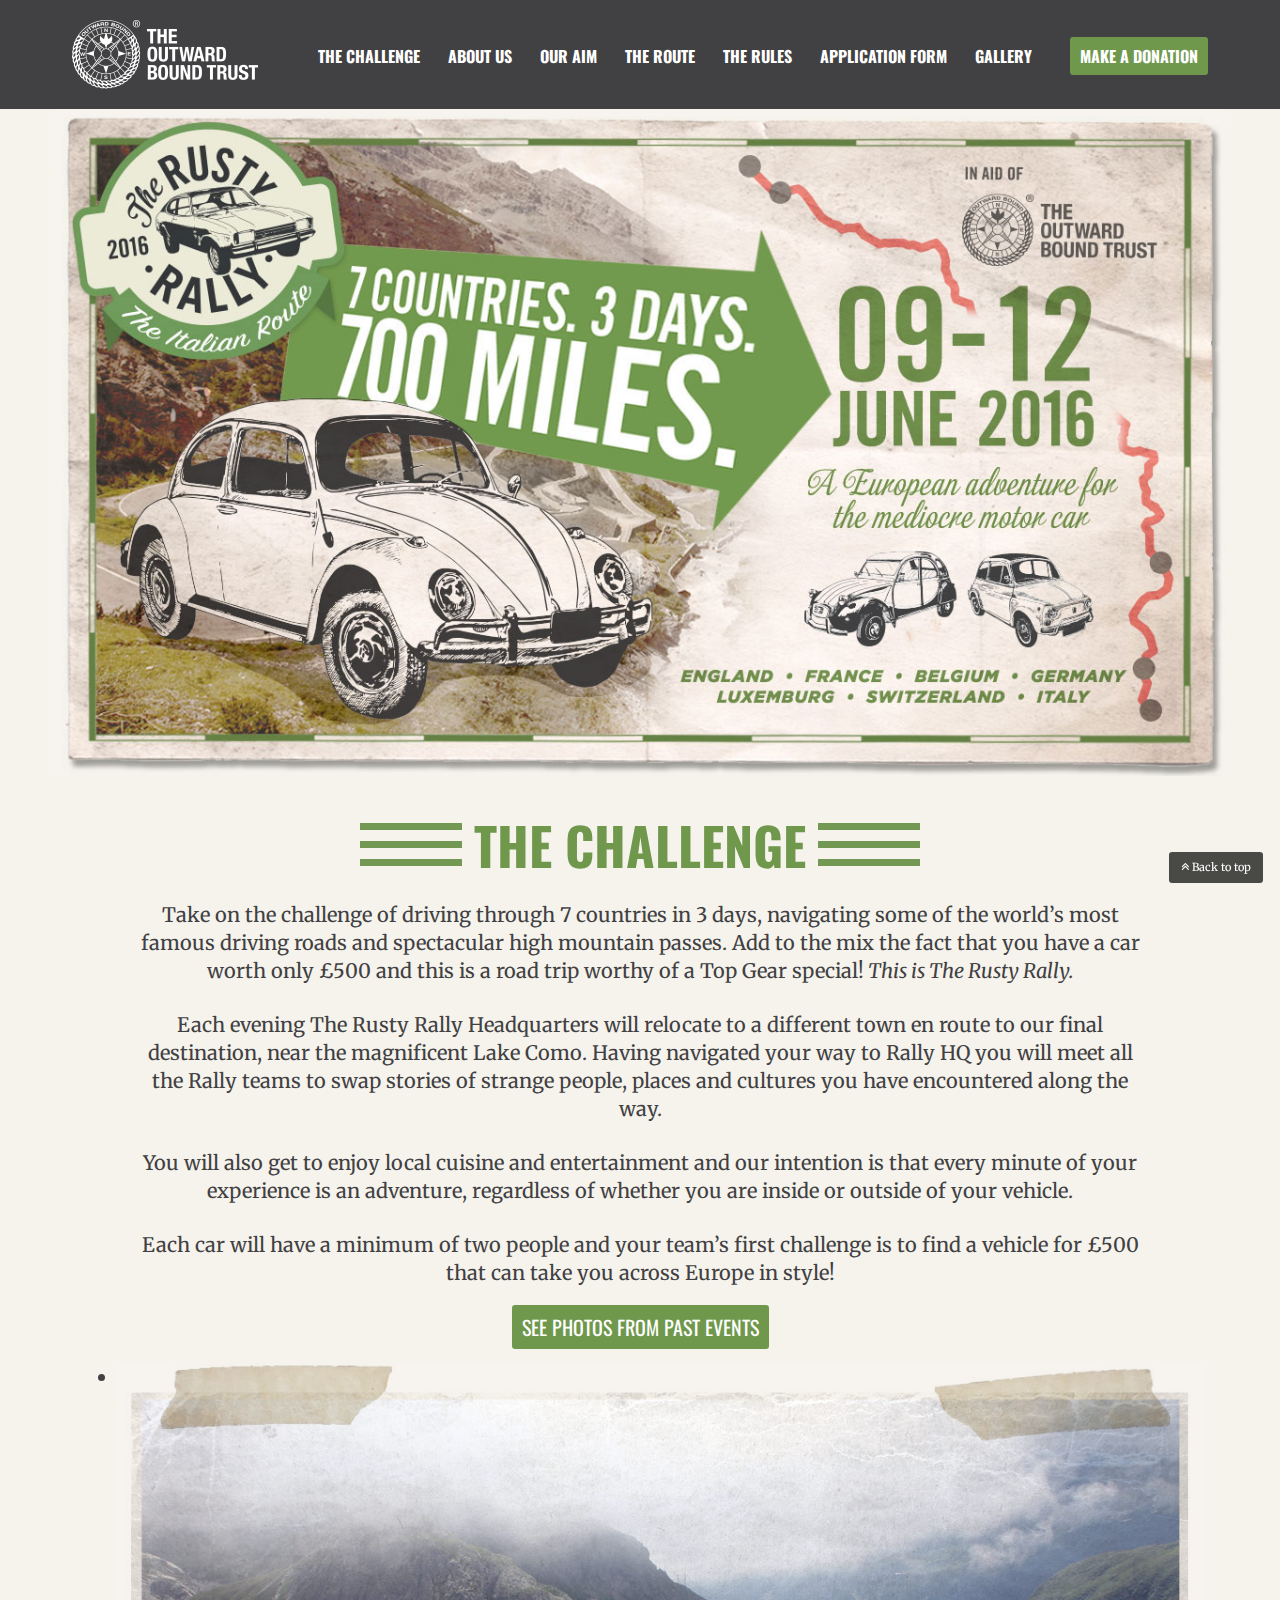
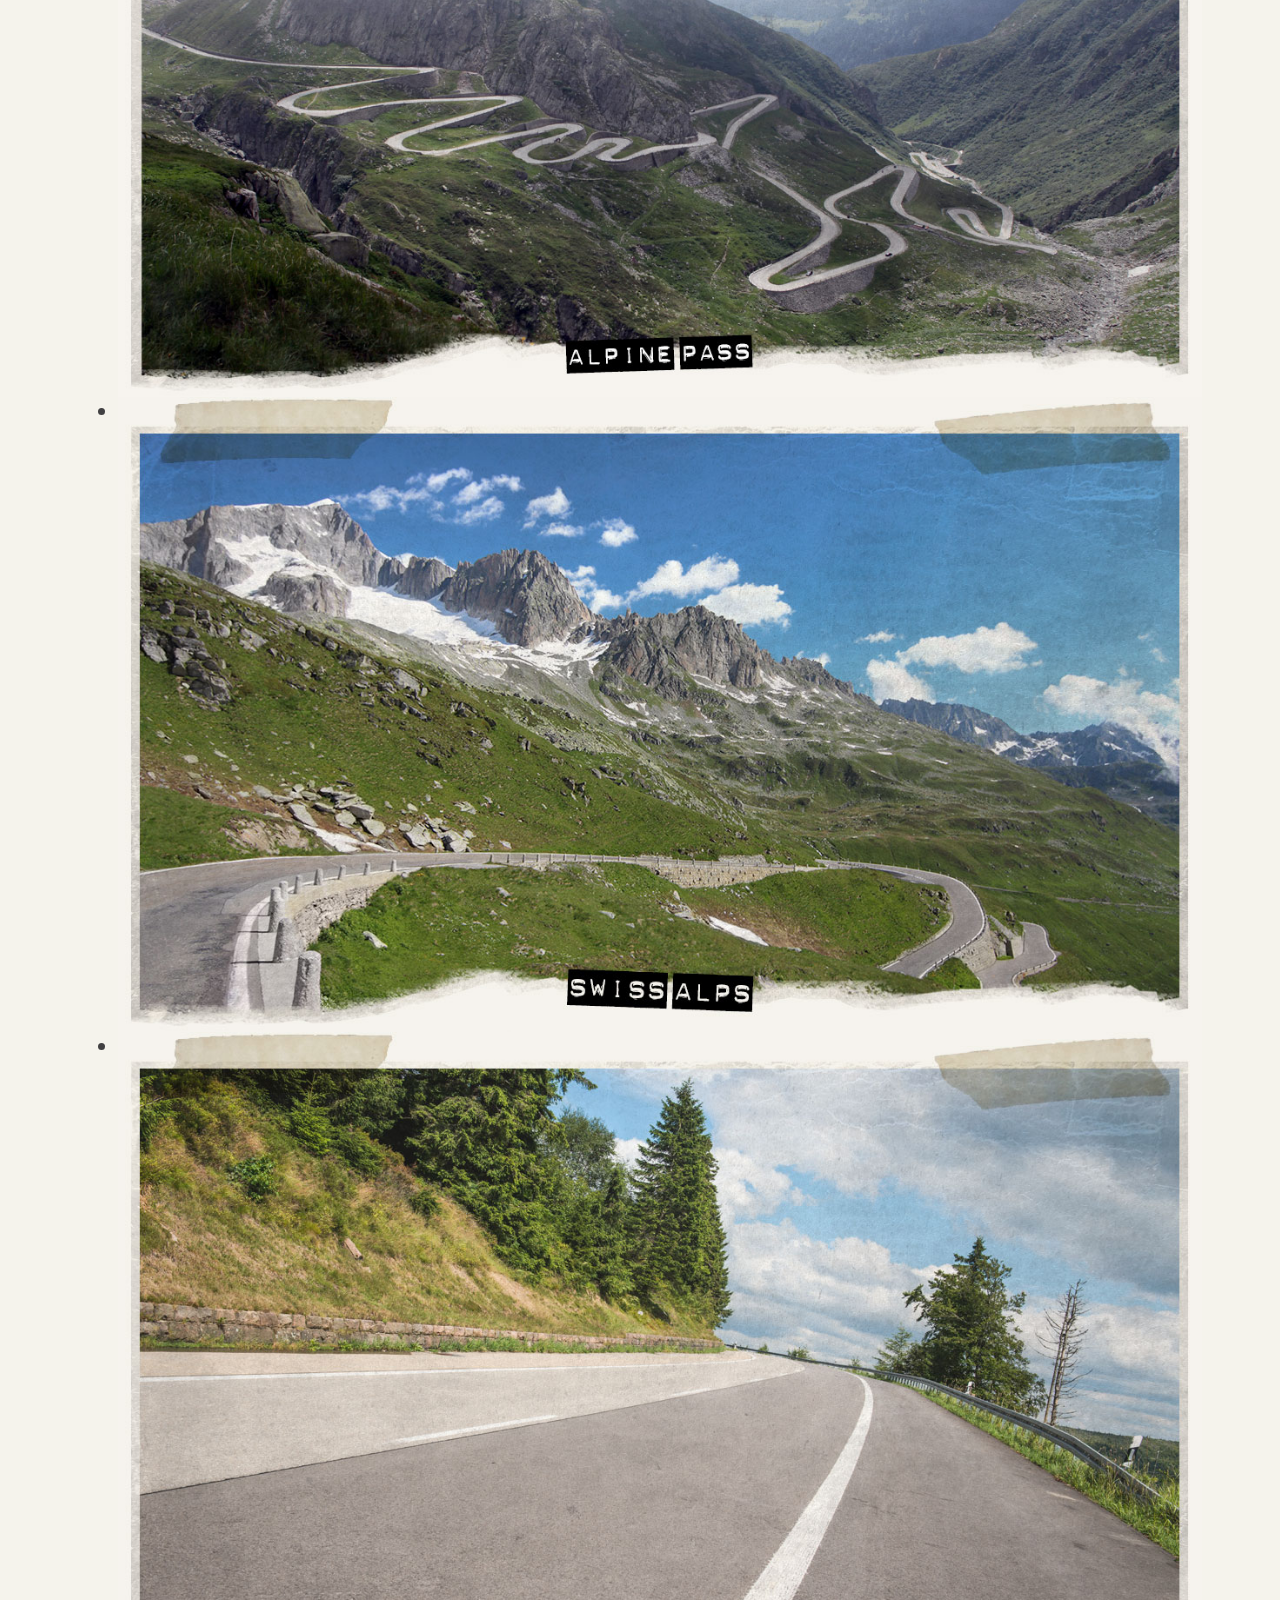
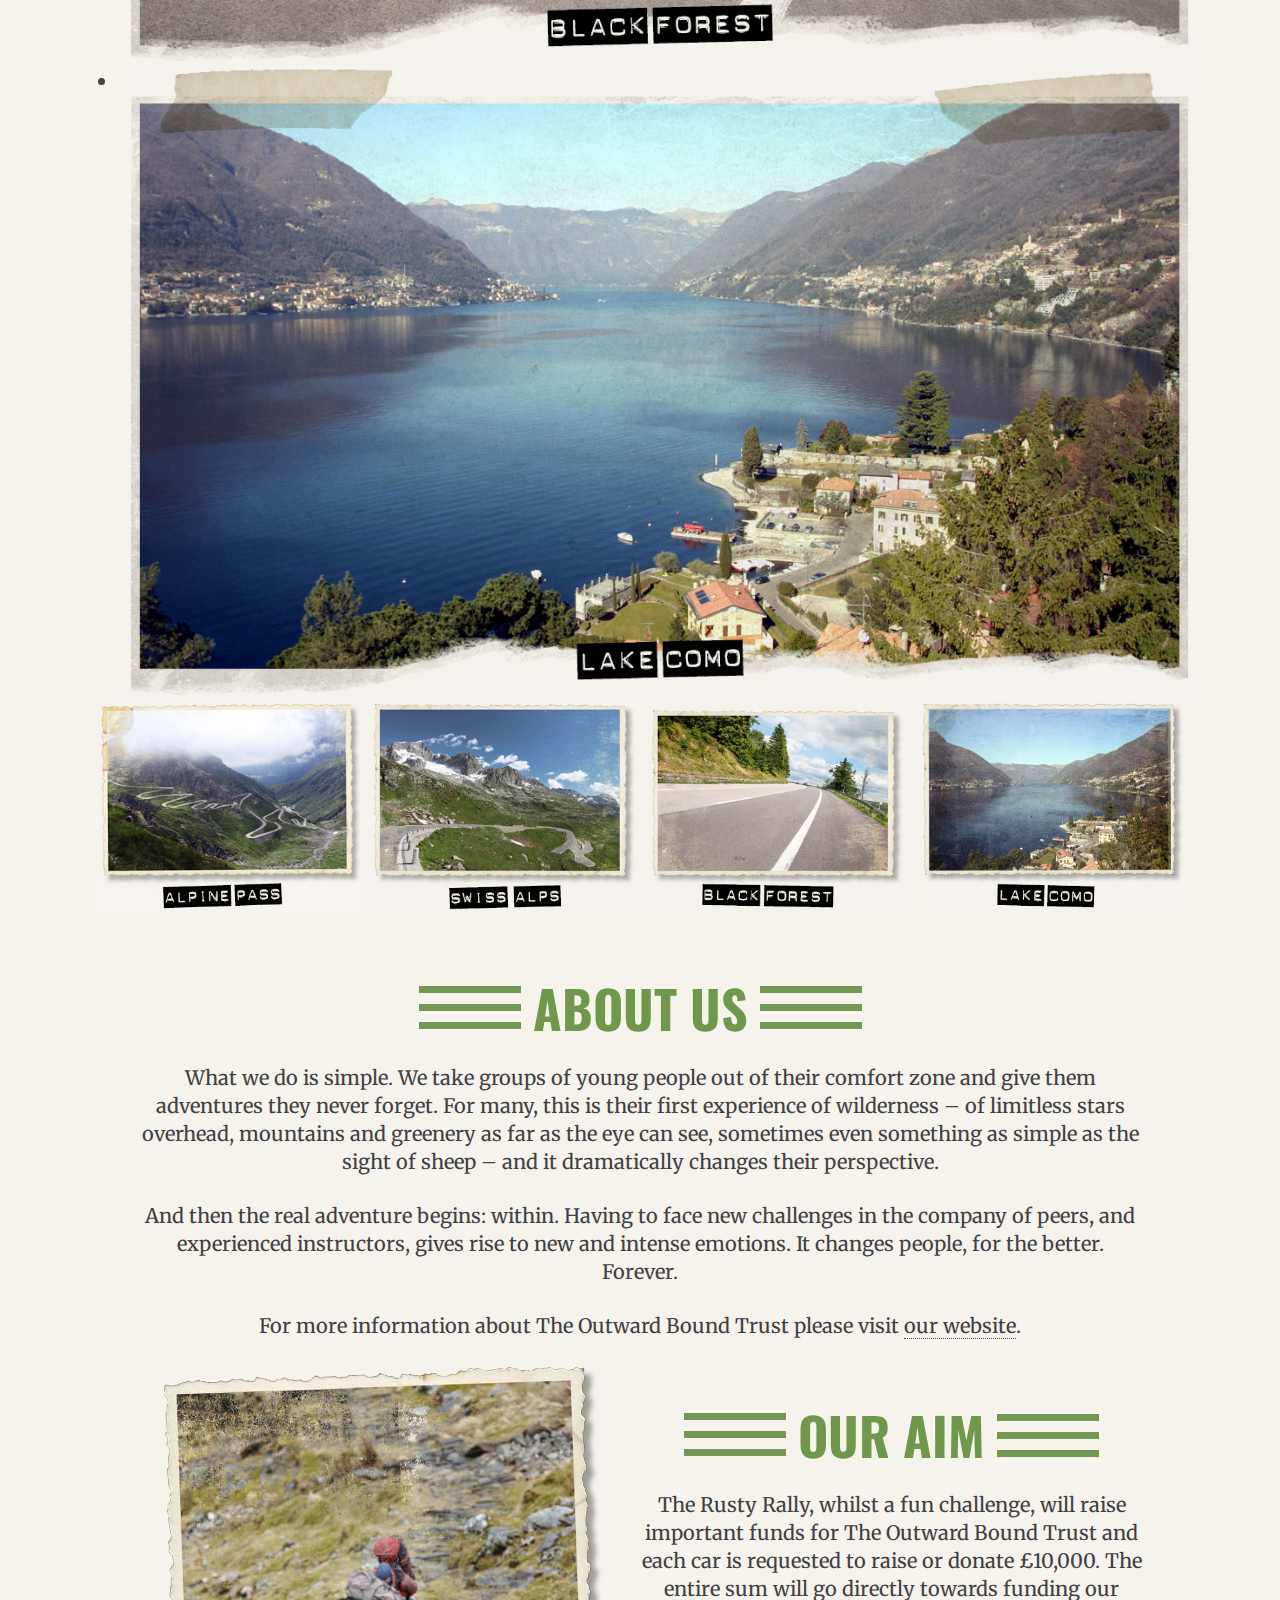
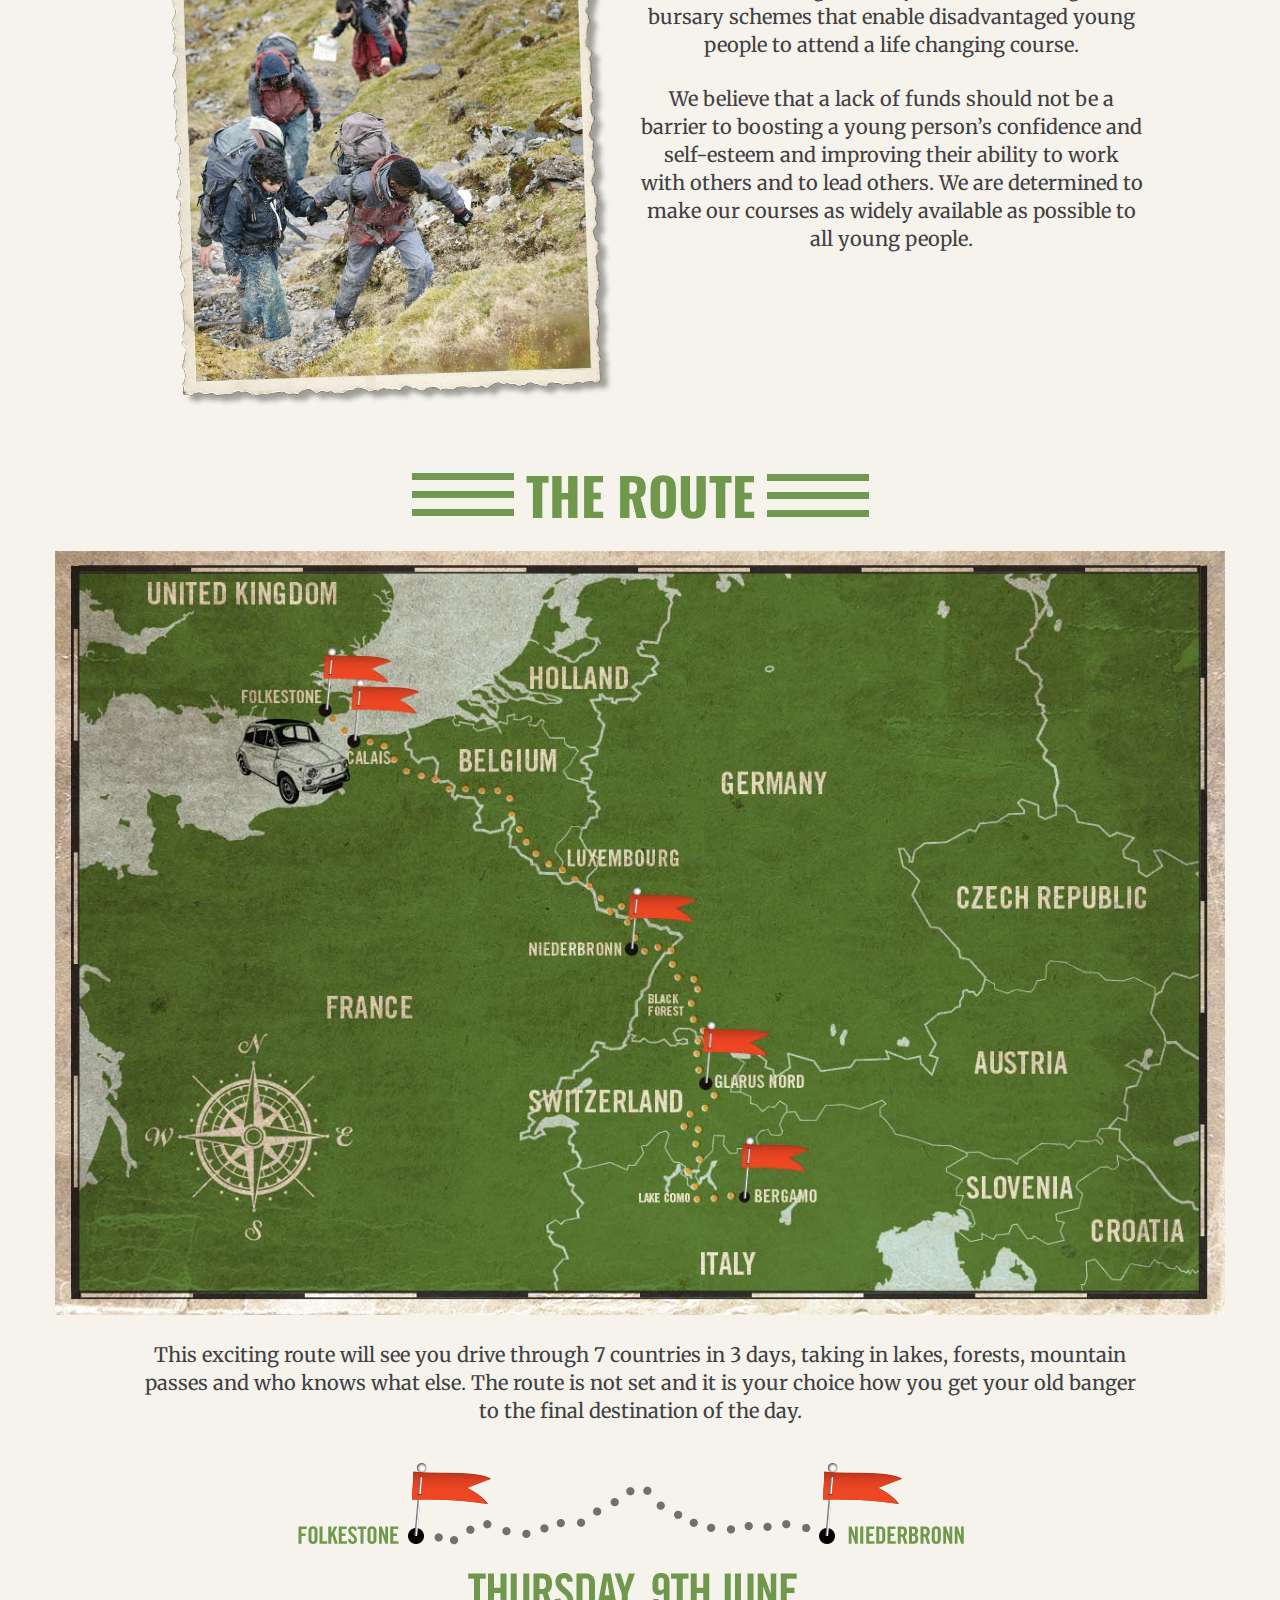
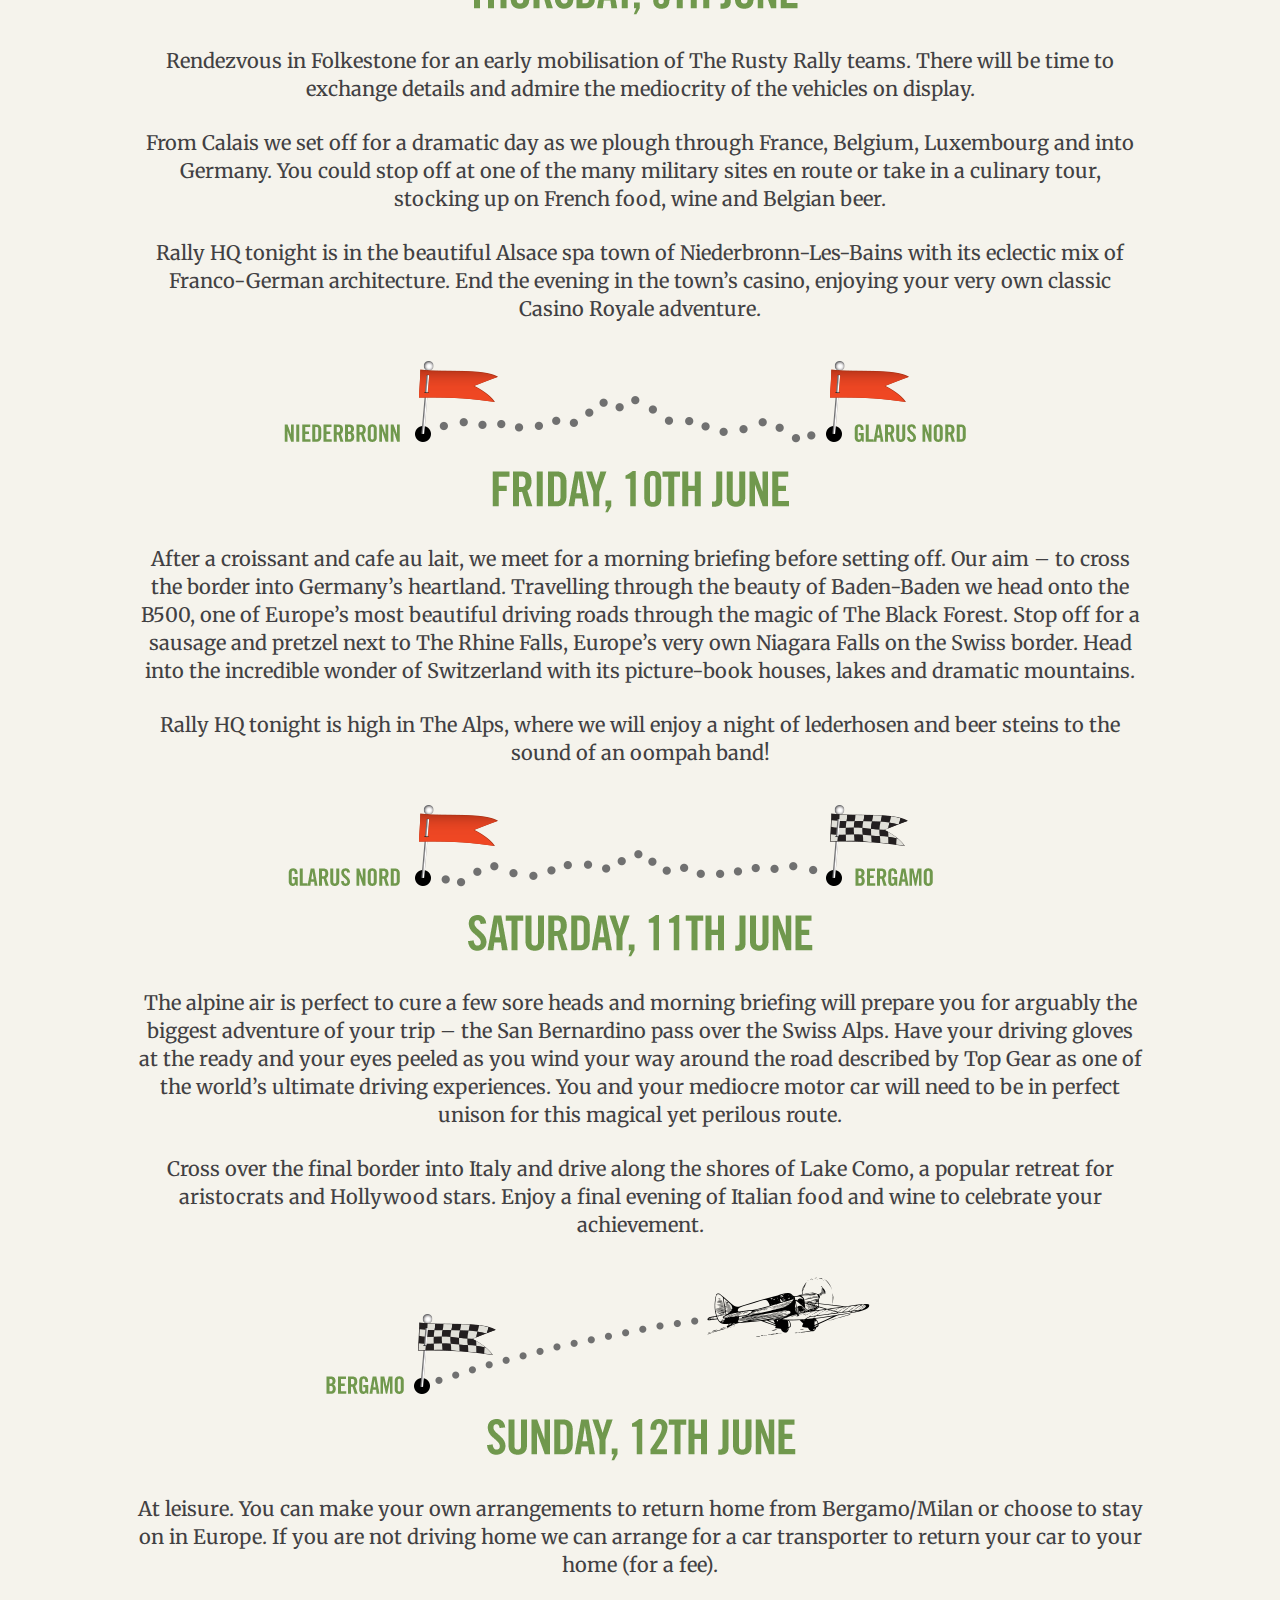
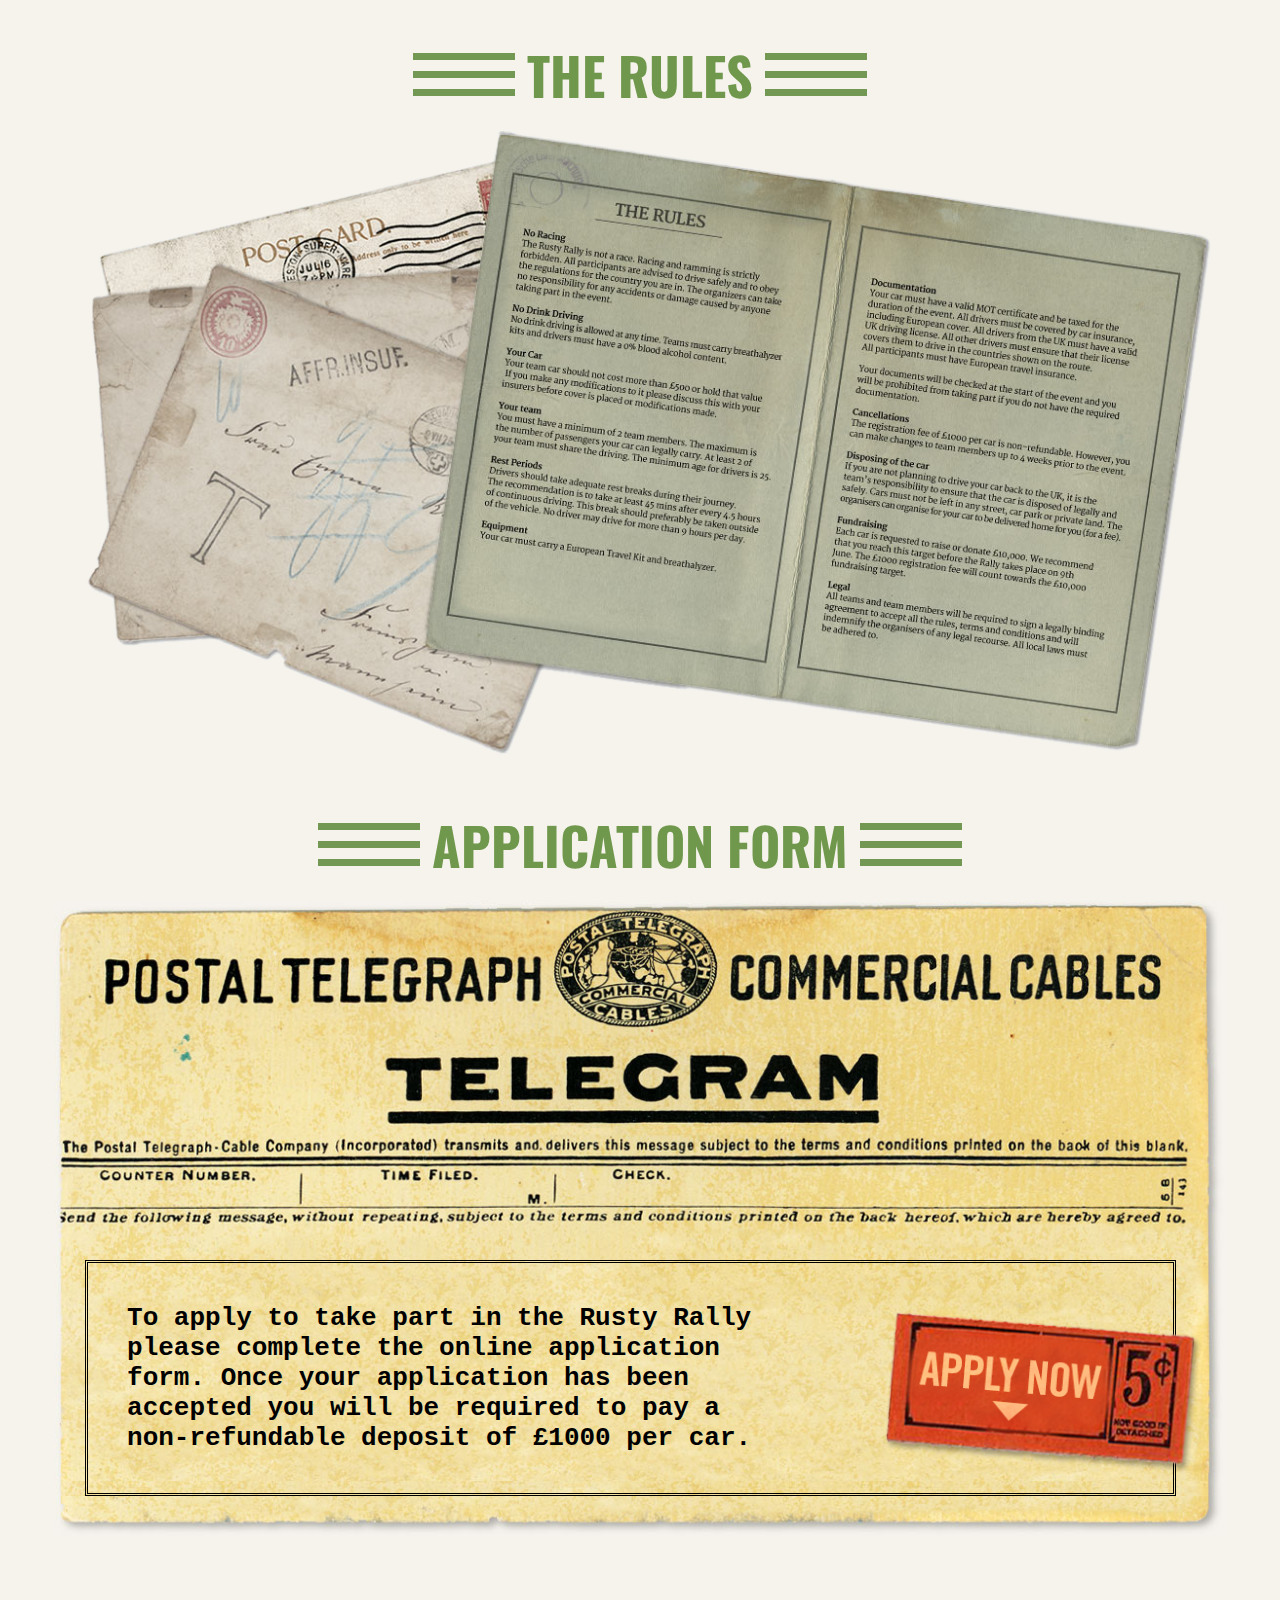
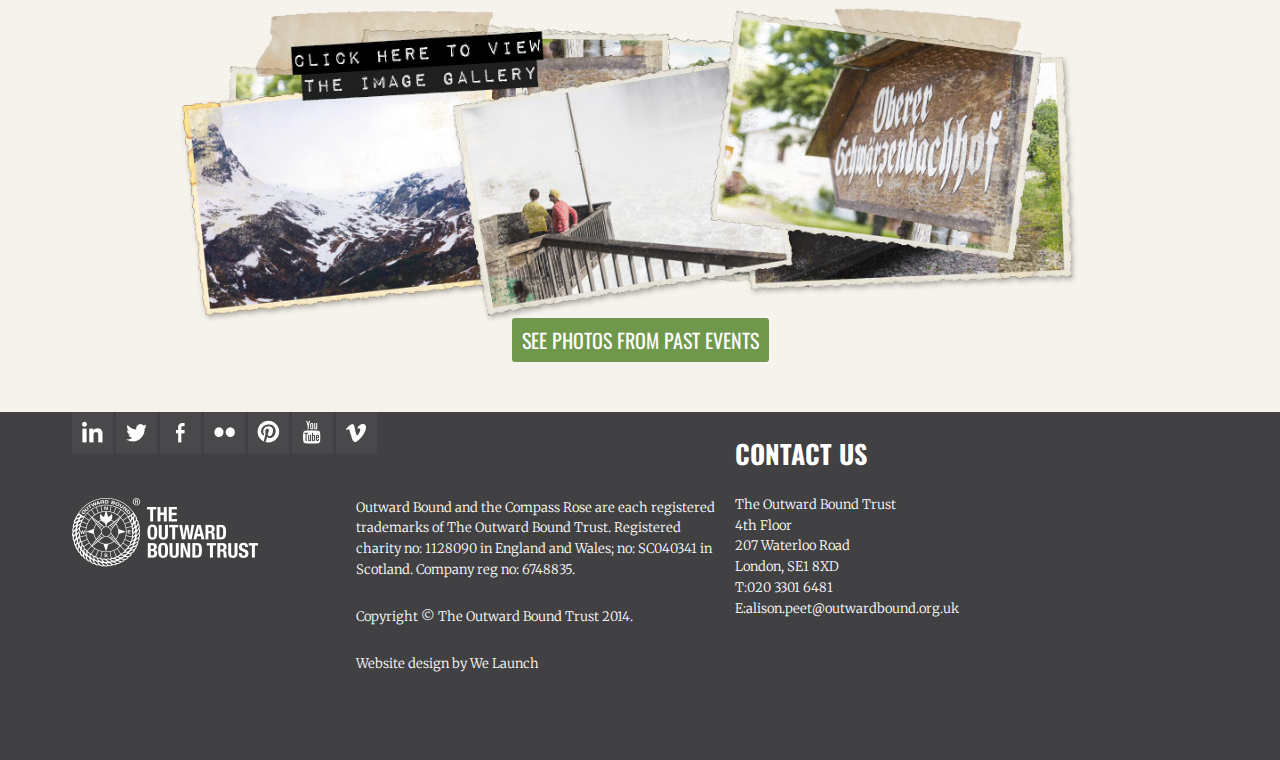
<file: the-italian-route/index.html>
<!DOCTYPE html>
<html lang="en">
<head>
	<meta charset="utf-8" />
	<title>The Rusty Rally</title>
	
	<link rel="stylesheet" type="text/css" href="rusty.css">
	<link href="//maxcdn.bootstrapcdn.com/font-awesome/4.2.0/css/font-awesome.min.css" rel="stylesheet">

	<!--[if lt IE 9]> 
		<script src="http://html5shim.googlecode.com/svn/trunk/html5.js"></script> 
	<![endif]-->
	
	<meta name="viewport" content="width=device-width, initial-scale=1">
	
	<link href='http://fonts.googleapis.com/css?family=Oswald:400,300,700|Merriweather:400,300' rel='stylesheet' type='text/css'>
	<!-- Magnific Popup core CSS file -->
	<link rel="stylesheet" href="magnific-popup/magnific-popup.css"> 

	<script src="//ajax.googleapis.com/ajax/libs/jquery/1.11.1/jquery.min.js"></script>
	<link rel="stylesheet" href="slicknav/slicknav.css" />
	<script src="slicknav/jquery.slicknav.min.js"></script>
	
	<!-- bxSlider Javascript file -->
	<script src="bxslider/jquery.bxslider.min.js"></script>
	<!-- bxSlider CSS file -->
	<link href="bxslider/jquery.bxslider.css" rel="stylesheet" />

	<!-- Magnific Popup core JS file -->
	<script src="magnific-popup/jquery.magnific-popup.js"></script>
	
	<script>
		jQuery(function($) {
		  $('a[href*=#]:not([href=#])').click(function() {
			if (location.pathname.replace(/^\//,'') == this.pathname.replace(/^\//,'') && location.hostname == this.hostname) {
			  var target = $(this.hash);
			  target = target.length ? target : $('[name=' + this.hash.slice(1) +']');
			  if (target.length) {
				$('html,body').animate({
				  scrollTop: target.offset().top
				}, 1000);
				return false;
			  }
			}
		  });
		});
	</script>
	
	<script>
	  (function(i,s,o,g,r,a,m){i['GoogleAnalyticsObject']=r;i[r]=i[r]||function(){
	  (i[r].q=i[r].q||[]).push(arguments)},i[r].l=1*new Date();a=s.createElement(o),
	  m=s.getElementsByTagName(o)[0];a.async=1;a.src=g;m.parentNode.insertBefore(a,m)
	  })(window,document,'script','//www.google-analytics.com/analytics.js','ga');

	  ga('create', 'UA-58401155-1', 'auto');
	  ga('send', 'pageview');

	</script>
	
</head>
<body id="Top">

<header>
	<div id="header-content" class="group">
		<a href="/the-italian-route" target="_blank"><img src="images/logo.png" id="logo" alt="The Outward Bound Trust"></a>
		<nav>
			<ul id="menu1">
				<li><a href="#Challenge">The Challenge</a></li>
				<li><a href="#About">About us</a></li>
				<li><a href="#Aim">Our Aim</a></li>
				<li><a href="#Route">The Route</a></li>
				<li><a href="#Rules">The Rules</a></li>
				<li><a href="#Application">Application Form</a></li>
				<li><a href="gallery.html">Gallery</a></li>
				<li><a href="https://mydonate.bt.com/events/rustyrally16" target="_blank" class="donate">Make a donation</a></li>
			</ul>
		</nav>
	</div>
</header>

<div id="container">
	<div id="main">
		<img src="images/header_051015.jpg" alt="The Rusty Rally">
		<div id="sponsors">
			<img src="images/sponsored.gif" id="sponsored" alt="Proudly sponsored by"><a href="http://www.umbrellaparaplus.co.uk" target="_blank"><img src="images/paraplus.gif" id="paraplus" alt="Paraplus"></a><a href="http://www.zoek.uk" target="_blank"><img src="images/zoek.gif" id="zoek" alt="Zoek"></a>
		</div>
		<div class="section" id="challenge">
			<a id="Challenge"></a>
			<h2><span>The Challenge</span></h2>
			<p>Take on the challenge of driving through 7 countries in 3 days, navigating some of the world’s most famous driving roads and spectacular high mountain passes. Add to the mix the fact that you have a car worth only £500 and this is a road trip worthy of a Top Gear special!<em> This is The Rusty Rally.</em></p>

			<p>Each evening The Rusty Rally Headquarters will relocate to a different town en route to our final destination, near the magnificent Lake Como. Having navigated your way to Rally HQ you will meet all the Rally teams to swap stories of strange people, places and cultures you have encountered along the way.</p> 

			<p>You will also get to enjoy local cuisine and entertainment and our intention is that every minute of your experience is an adventure, regardless of whether you are inside or outside of your vehicle.</p>

			<p>Each car will have a minimum of two people and your team’s first challenge is to find a vehicle for £500 that can take you across Europe in style!</p>
			
<a href="gallery.html" class="seeimage">See photos from past events</a>
			
		</div>
		
		<div class="section slider">
			<div>
			  <ul class="bxslider">
				<li>
				  <img src="images/slide1.jpg" />
				</li>
				<li>
				  <img src="images/slide2.jpg" />
				</li>
				<li>
				  <img src="images/slide3.jpg" />
				</li>
				<li>
				  <img src="images/slide4.jpg" />
				</li>
				
			  </ul>
			</div>
			
			<div id="bx-pager">
			  <a data-slide-index="0" href=""><img src="images/slide1_thumb.jpg" /></a>
			  <a data-slide-index="1" href=""><img src="images/slide2_thumb.jpg" /></a>
			  <a data-slide-index="2" href=""><img src="images/slide3_thumb.jpg" /></a>
			  <a data-slide-index="3" href=""><img src="images/slide4_thumb.jpg" /></a>
			</div>

		</div>
		
		<div class="section">
			<a id="About"></a>
			<h2><span>About us</span></h2>

			<p>What we do is simple. We take groups of young people out of their comfort zone and give them adventures they never forget. For many, this is their first experience of wilderness – of limitless stars overhead, mountains and greenery as far as the eye can see, sometimes even something as simple as the sight of sheep – and it dramatically changes their perspective.</p>

			<p>And then the real adventure begins: within. Having to face new challenges in the company of peers, and experienced instructors, gives rise to new and intense emotions. It changes people, for the better. Forever.</p>
			
			<p>For more information about The Outward Bound Trust please visit <a href="http://www.outwardbound.org.uk/about-us/" target="_blank">our website</a>.</p>
		</div>
		
		<div class="section group">
			<a id="Aim"></a>
			<div class="one-half">
				<img src="images/aim.jpg" alt="Our Aim">
			</div>
			<div class="one-half">
			<h2><span>Our Aim</span></h2>
			<p>The Rusty Rally, whilst a fun challenge, will raise important funds for The Outward Bound Trust and each car is requested to raise or donate £10,000. The entire sum will go directly towards funding our bursary schemes that enable disadvantaged young people to attend a life changing course.</p>

			<p>We believe that a lack of funds should not be a barrier to boosting a young person’s confidence and self-esteem and improving their ability to work with others and to lead others. We are determined to make our courses as widely available as possible to all young people.</p>
			</div>
			
		</div>
		
		<div class="section image">
			<a id="Route"></a>
			<h2><span>The Route</span></h2>
			<img src="images/route.jpg" alt="The Route">
			
		</div>
		
		<div id="schedule" class="section">
			<p>This exciting route will see you drive through 7 countries in 3 days, taking in lakes, forests, mountain passes and who knows what else. The route is not set and it is your choice how you get your old banger to the final destination of the day.</p>
			
			<img src="images/obtday1_03.png" alt="Thursday, 09th June">
			
			<p>Rendezvous in Folkestone for an early mobilisation of The Rusty Rally teams. There will be time to exchange details and admire the mediocrity of the vehicles on display.</p>
			<p>From Calais we set off for a dramatic day as we plough through France, Belgium, Luxembourg and into Germany. You could stop off at one of the many military sites en route or take in a culinary tour, stocking up on French food, wine and Belgian beer.</p>
			<p>Rally HQ tonight is in the beautiful Alsace spa town of Niederbronn-Les-Bains with its eclectic mix of Franco-German architecture. End the evening in the town’s casino, enjoying your very own classic Casino Royale adventure.</p>
			
			<img src="images/obtday2_03.png" alt="Friday, 22nd May">
			
			<p>After a croissant and cafe au lait, we meet for a morning briefing before setting off. Our aim – to cross the border into Germany’s heartland. Travelling through the beauty of Baden-Baden we head onto the B500, one of Europe’s most beautiful driving roads through the magic of The Black Forest. Stop off for a sausage and pretzel next to The Rhine Falls, Europe’s very own Niagara Falls on the Swiss border. Head into the incredible wonder of Switzerland with its picture-book houses, lakes and dramatic mountains.</p>
			<p>Rally HQ tonight is high in The Alps, where we will enjoy a night of lederhosen and beer steins to the sound of an oompah band!</p>
			
			<img src="images/obtday3_03.png" alt="Saturday, 23rd May">
			
			<p>The alpine air is perfect to cure a few sore heads and morning briefing will prepare you for arguably the biggest adventure of your trip – the San Bernardino pass over the Swiss Alps. Have your driving gloves at the ready and your eyes peeled as you wind your way around the road described by Top Gear as one of the world’s ultimate driving experiences. You and your mediocre motor car will need to be in perfect unison for this magical yet perilous route.</p>
			<p>Cross over the final border into Italy and drive along the shores of Lake Como, a popular retreat for aristocrats and Hollywood stars. Enjoy a final evening of Italian food and wine to celebrate your achievement.</p>
			
			<img src="images/obtday4_03.png" alt="Sunday, 24th May">
			
			<p>At leisure. You can make your own arrangements to return home from Bergamo/Milan or choose to stay on in Europe. If you are not driving home we can arrange for a car transporter to return your car to your home (for a fee).</p>
			
			
		</div>
		
		<div class="section image">
			<a id="Rules"></a>
			<h2><span>The Rules</span></h2>
			<a href="images/THE-RULES_trans_030915.jpg" class="popup-link"><img src="images/theruleslayout.png" alt="The Rules"></a>
		</div>
		
		<div id="application" class="section image">
			<a id="Application"></a>
			<h2><span>Application Form</span></h2>
			<div id="top">
				<img src="images/application-top-bg.jpg" alt="">
			</div>
			<div id="middle">
				<p>To apply to take part in the Rusty Rally please complete the online application form. Once your application has been accepted you will be required to pay a non&#8209;refundable deposit of £1000 per car.</p>
				<a href="https://outwardbound.wufoo.com/forms/z1euc2vu0h5x4cw/" target="_blank"><img src="images/application-button.png" id="apply" alt="Apply Now"></a>
			</div><div id="bottom">
				<img src="images/application-bottom-bg.jpg" alt="">
			</div>

<div class="section">

	<a href="gallery.html"><img src="images/imagegallerylink.jpg" alt="image gallery" style="margin-top:3.5em;"></a>
<a href="gallery.html" class="seeimage">See photos from past events</a>



</div>
			
		</div>
	</div>
</div>

<footer>
	<div id="footer-content" class="group">
		<div id="social">
			<li>
				<a href="http://links.outwardbound.org.uk/linkedin/" title="LinkedIn" target="_blank"><img src="images/LinkedIn.png" alt="" class="hidden-xs"></a>
			</li>
			<li>
				<a href="http://links.outwardbound.org.uk/twitter/" title="Twitter" target="_blank"><img src="images/Twitter.png" alt="" class="hidden-xs"></a>
			</li>
			<li>
				<a href="http://links.outwardbound.org.uk/facebook/" title="Facebook" target="_blank">
					<img src="images/Facebook.png" alt="" class="hidden-xs">
				</a>
			</li>
			<li>
				<a href="http://links.outwardbound.org.uk/flickr/" title="Flickr" target="_blank">
					<img src="images/Flickr.png" alt="" class="hidden-xs">
				</a>
			</li>
			<li>
				<a href="http://links.outwardbound.org.uk/pinterest/" title="Pinterest" target="_blank">
					<img src="images/Pinterest.png" alt="" class="hidden-xs">
				</a>
			</li>
			<li>
				<a href="http://links.outwardbound.org.uk/youtube/" title="YouTube" target="_blank">
					<img src="images/YouTube.png" alt="" class="hidden-xs">
				</a>
			</li>
			<li>
				<a href="http://links.outwardbound.org.uk/vimeo/" title="Vimeo" target="_blank">
					<img src="images/Vimeo.png" alt="" class="hidden-xs">
				</a>
			</li>
		</div>
		<div class="col-one-quarter no-heading">
			<p><a href="http://www.outwardbound.org.uk/" target="_blank"><img src="images/logo.png" id="logo-footer" alt="The Outward Bound Trust"></a></p>
		</div>
		<div class="col-one-third no-heading">
			<p>Outward Bound and the Compass Rose are each registered trademarks of The Outward Bound Trust. Registered charity no: 1128090 in England and Wales; no: SC040341 in Scotland. Company reg no: 6748835.</p>
			
			<p>Copyright &copy; The Outward Bound Trust 2014.</p>

			<p>Website design by <a href="http://welaunch.co.uk" target="_blank">We Launch</a></p>
			
		</div>
		<div class="col-one-quarter">
			<h3>Contact us</h3>
			<p>The Outward Bound Trust<br>
			4th Floor<br>
			207 Waterloo Road<br>
			London, SE1 8XD<br> 
			T:020 3301 6481<br>
			E:alison.peet@outwardbound.org.uk</p>
		</div>
	</div>
	<a id="back-to-top" href="#Top"><i class="fa fa-angle-double-up"> <span>Back to top</span></i></a>
</footer>


<script>
$(document).ready(function(){
  $('.bxslider').bxSlider({
	  pagerCustom: '#bx-pager'
	});
});

jQuery(function(){
	jQuery('#menu1').slicknav({
		label: ''
	});
});
	
$(document).ready(function() {
  $('.popup-link').magnificPopup({type:'image'});
});
</script>
</body>
</html>
</file>
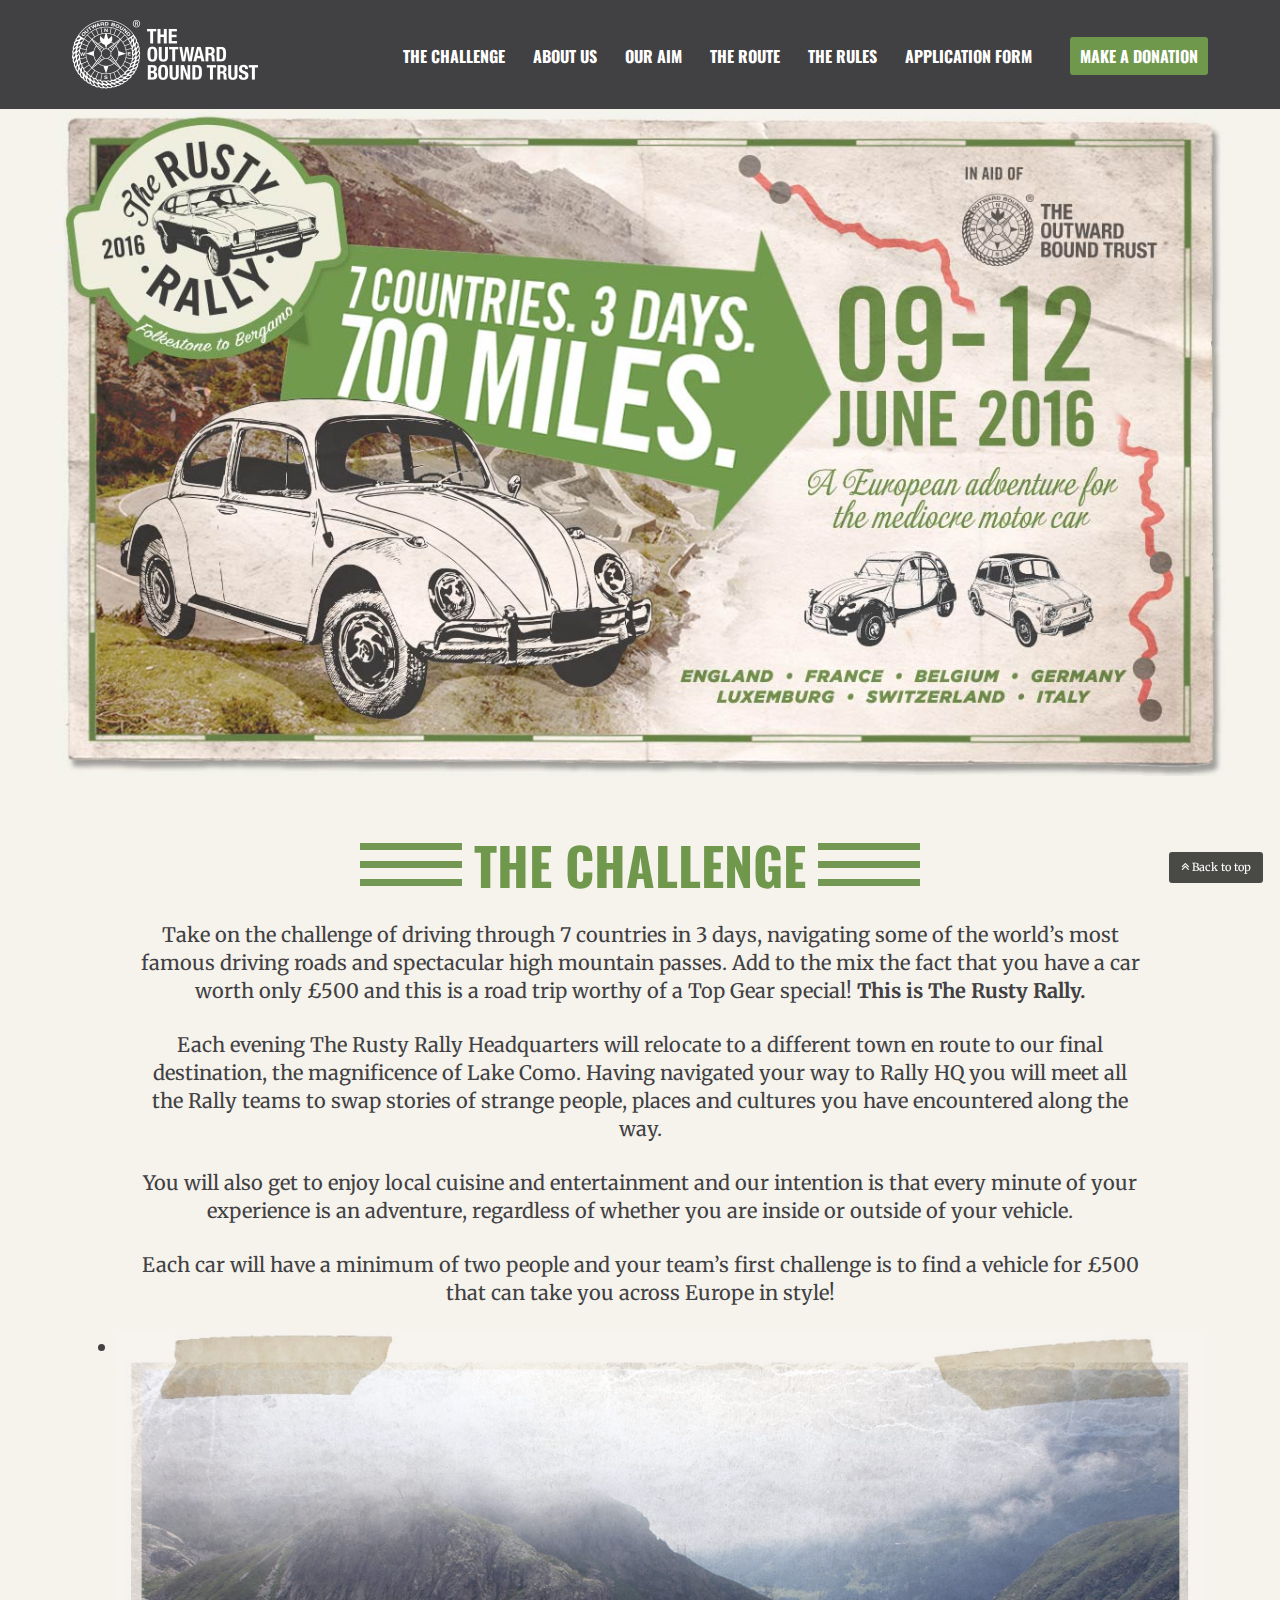
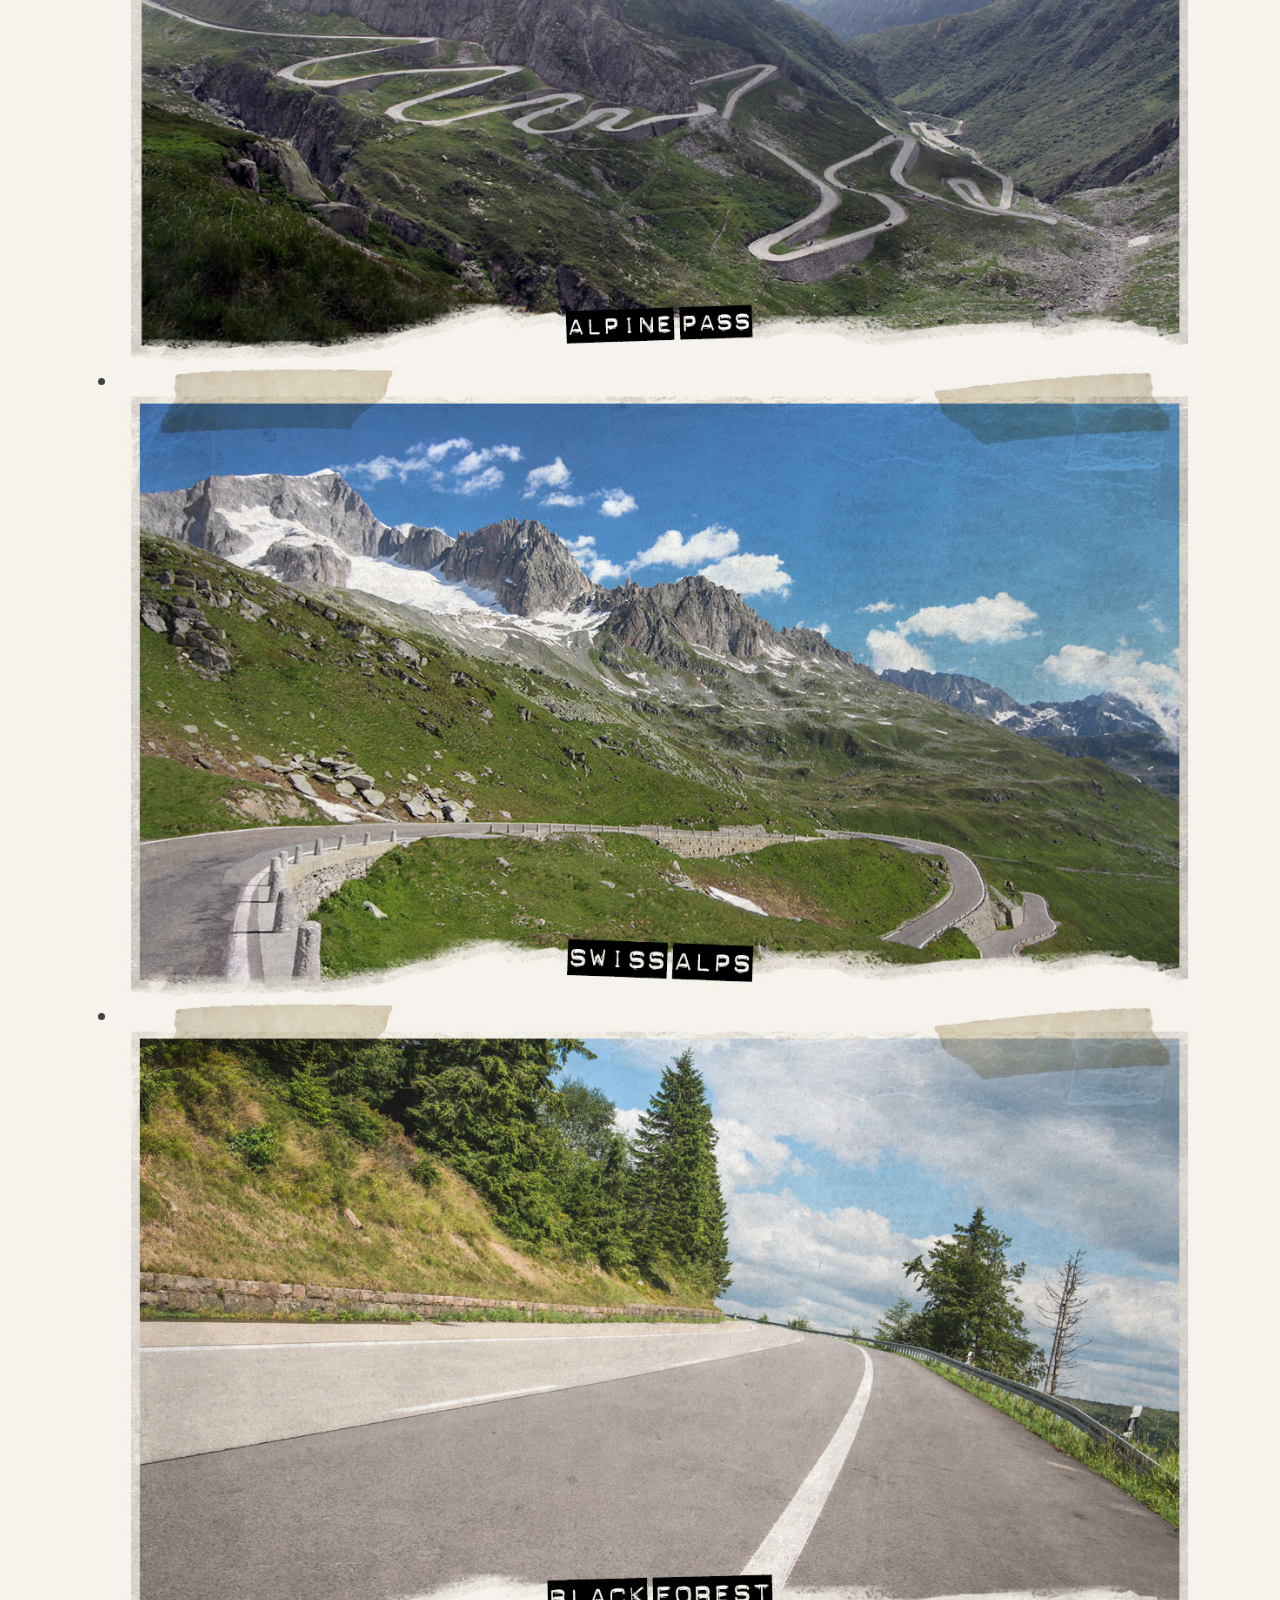
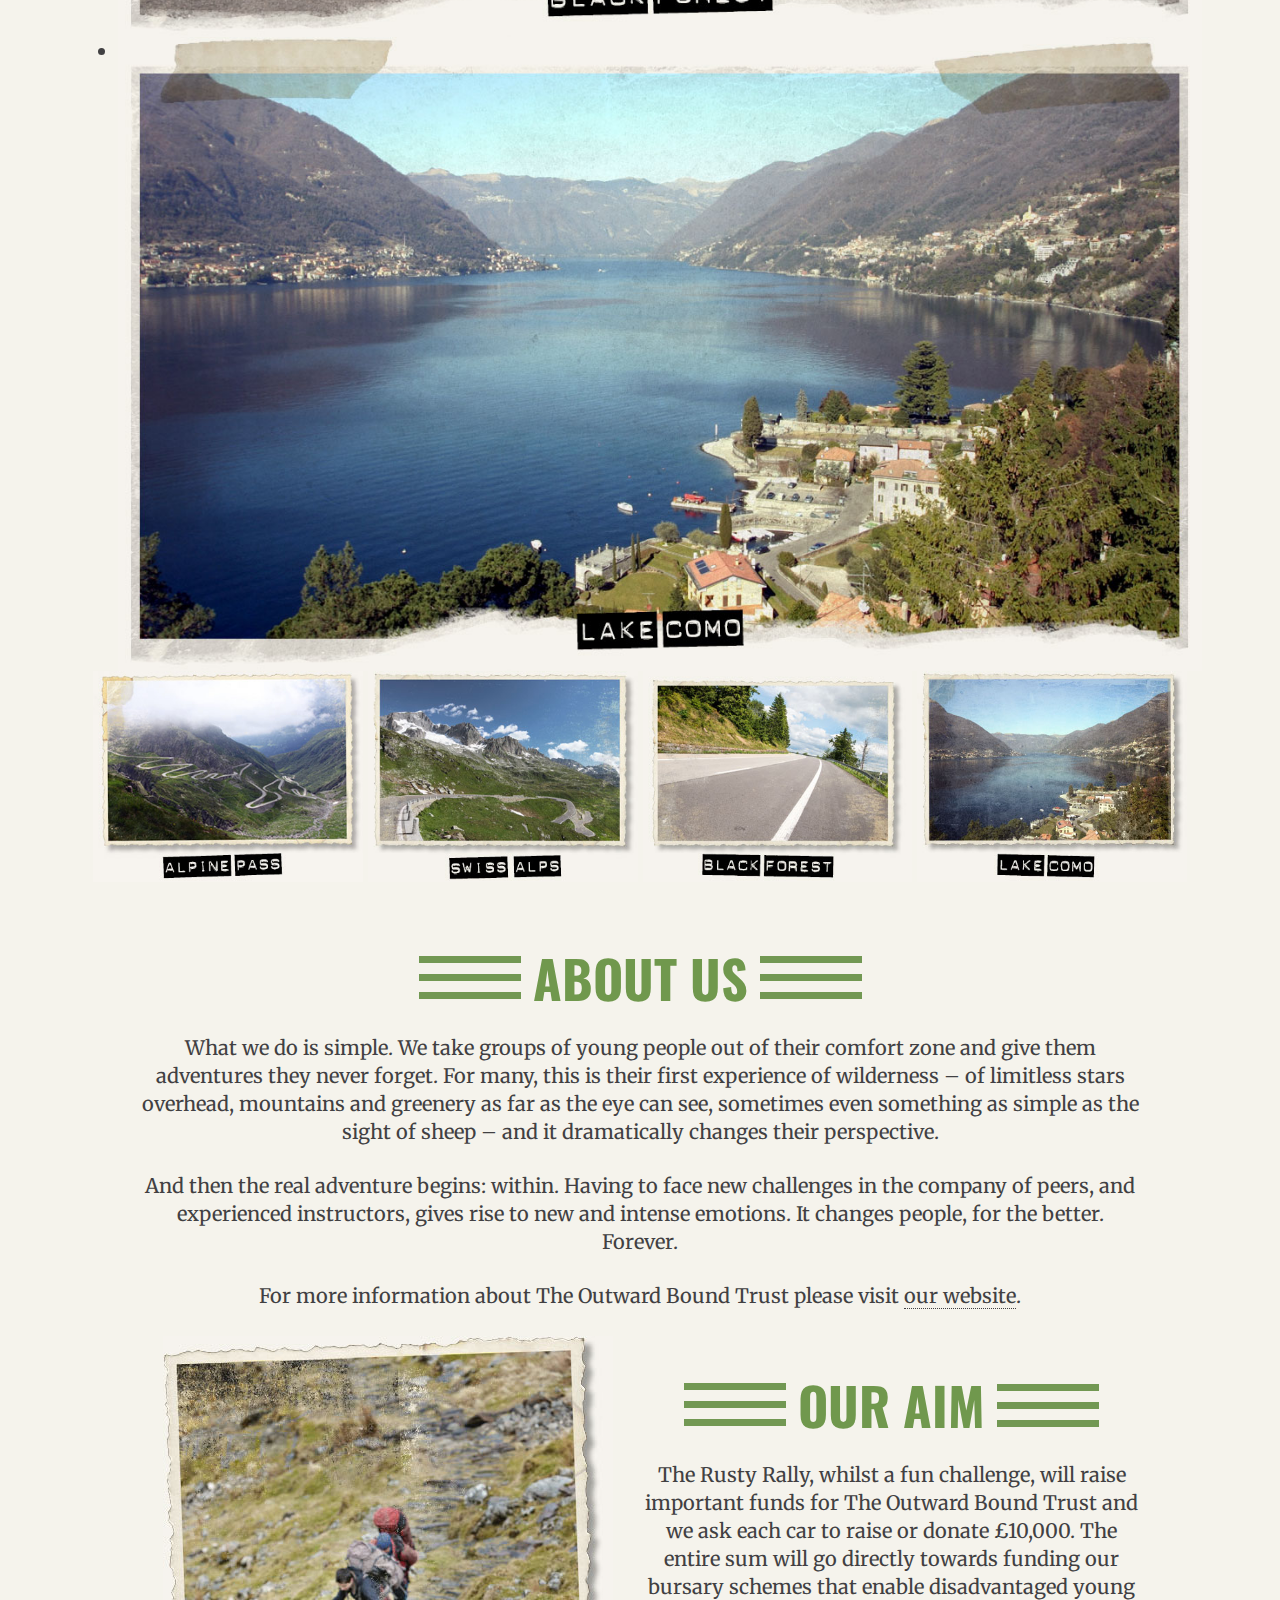
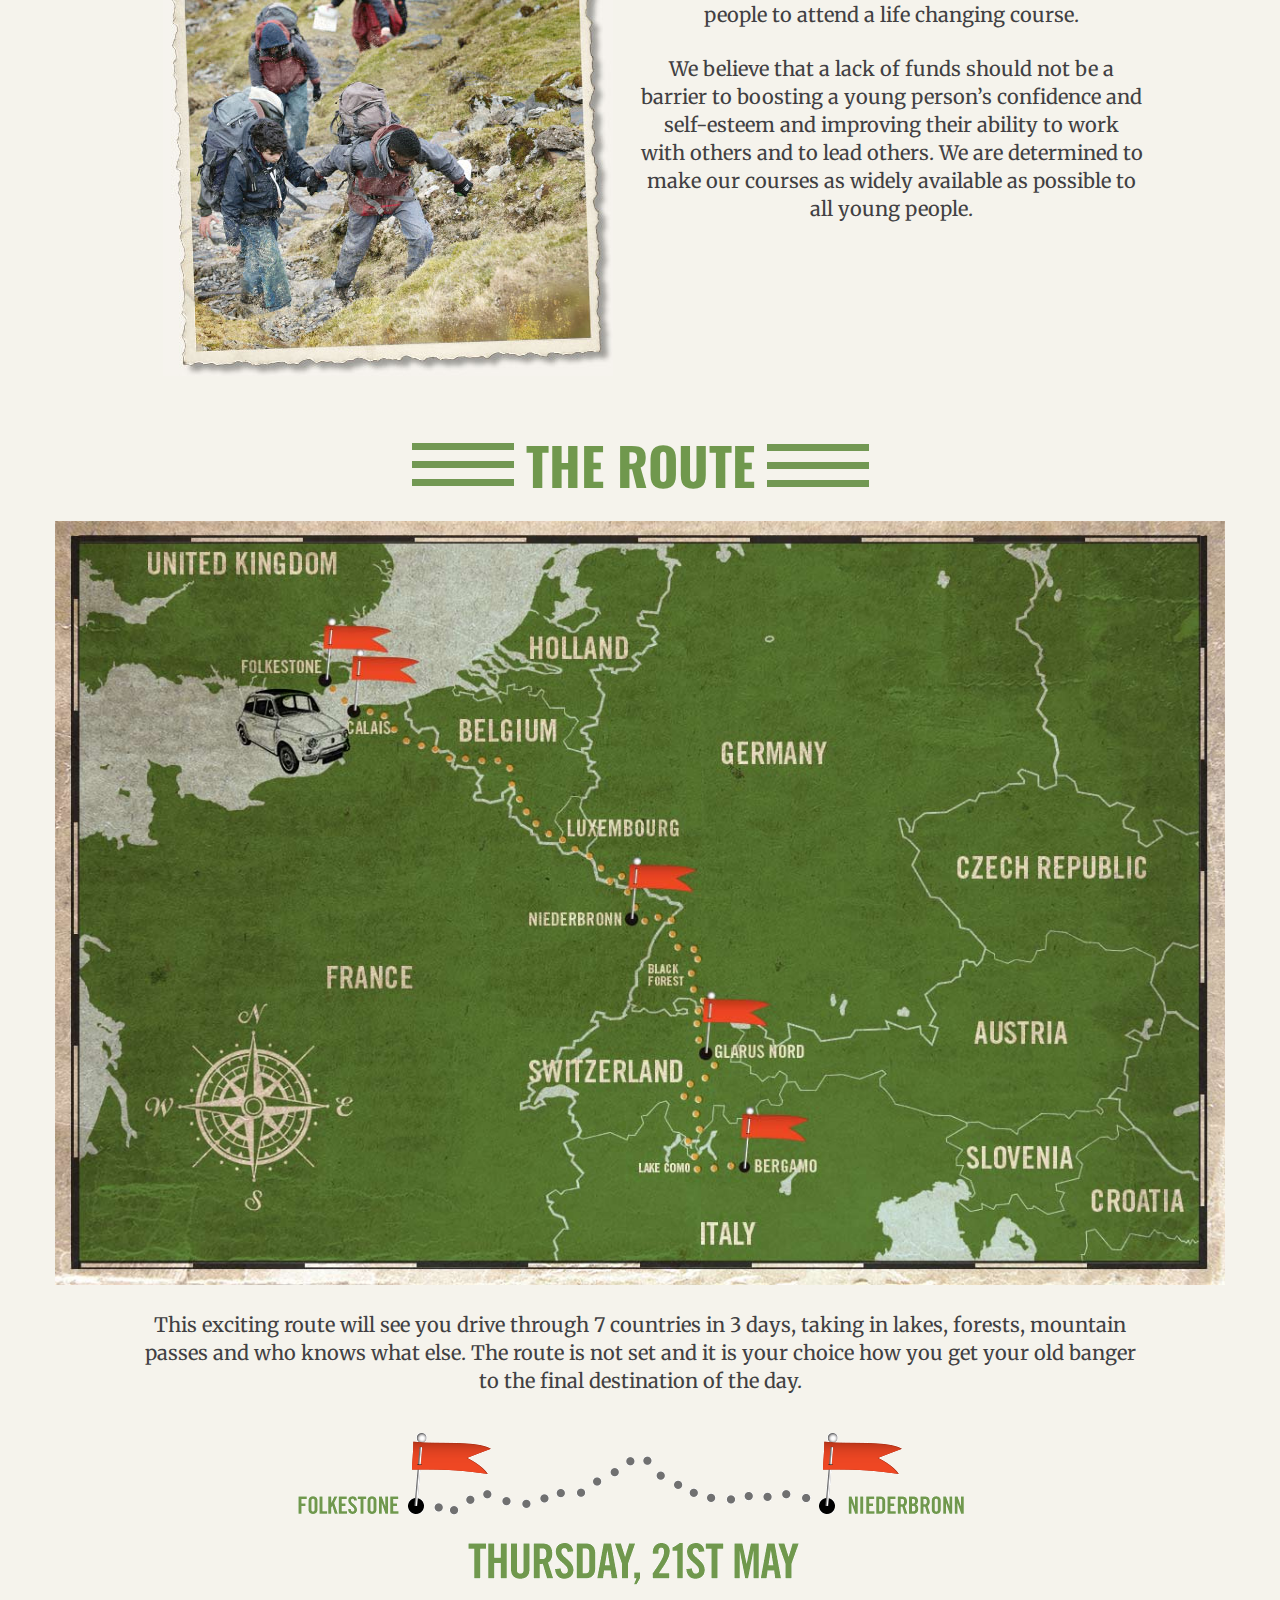
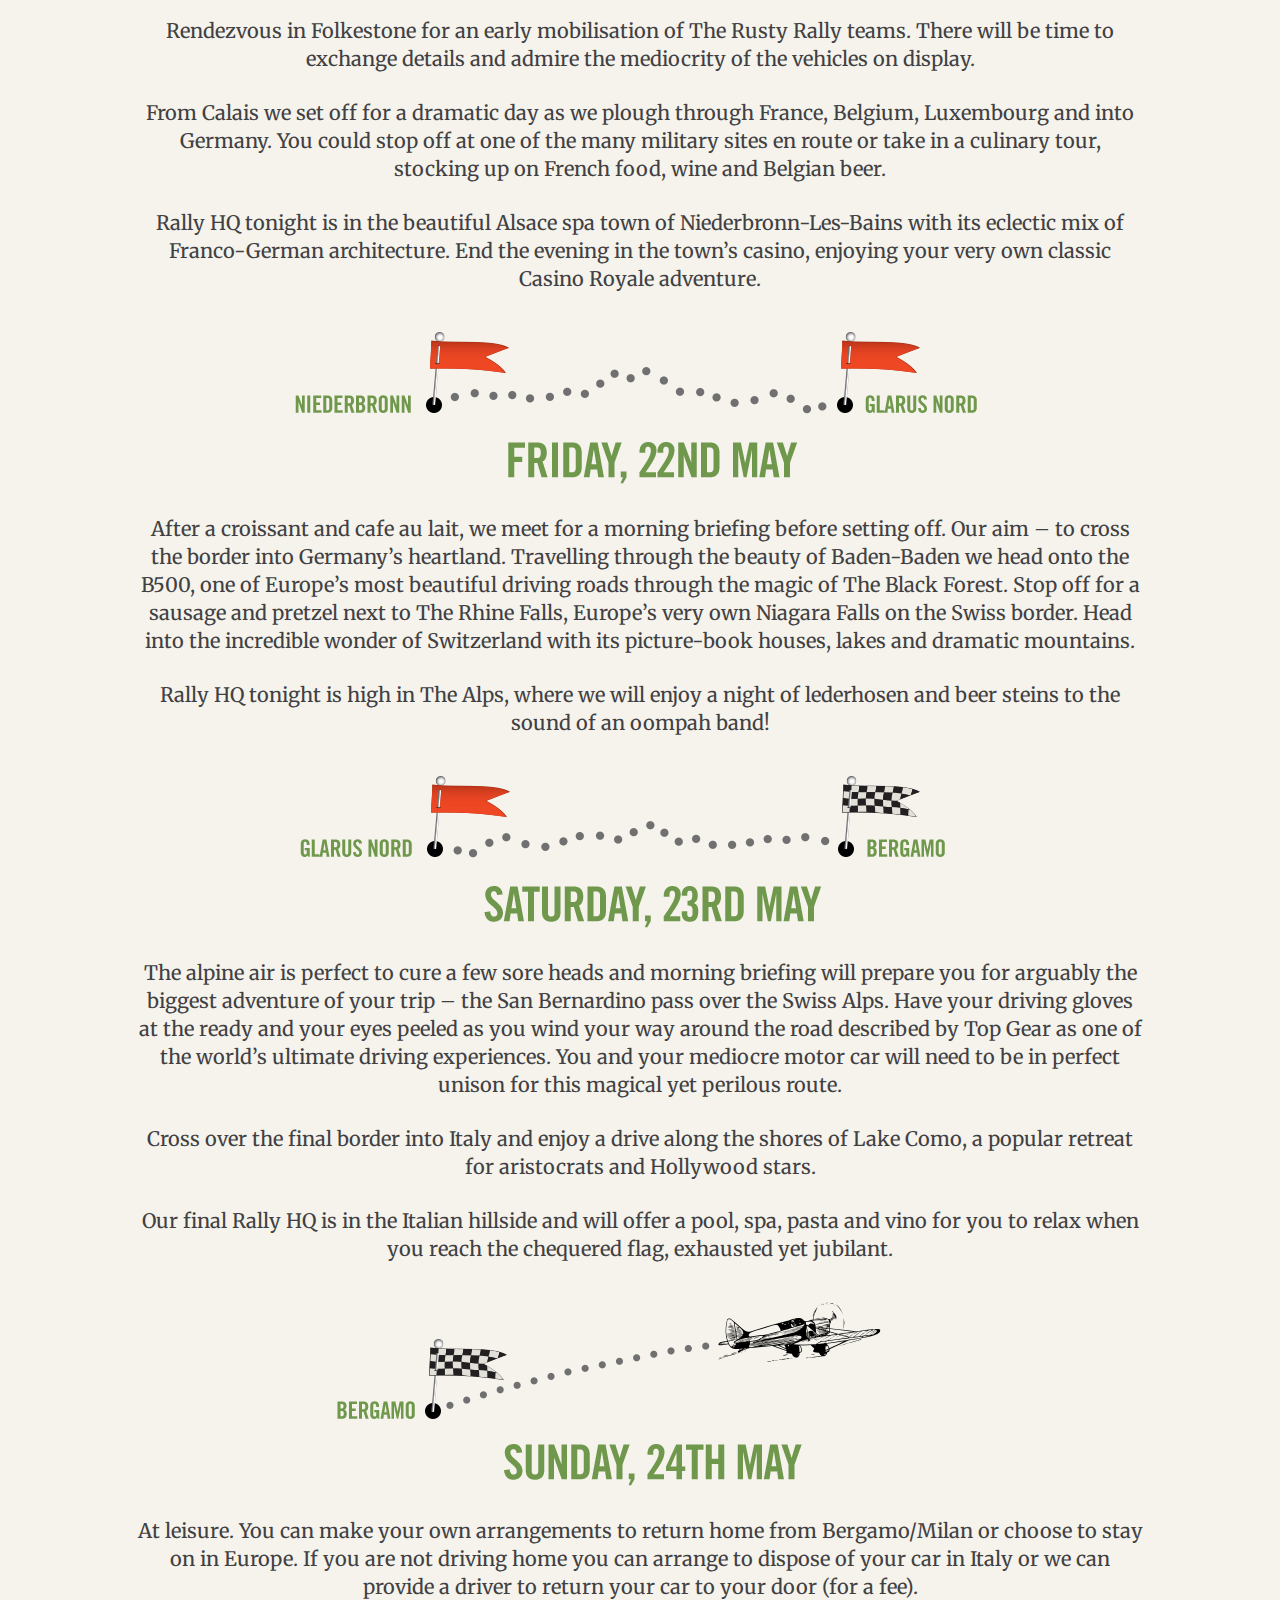
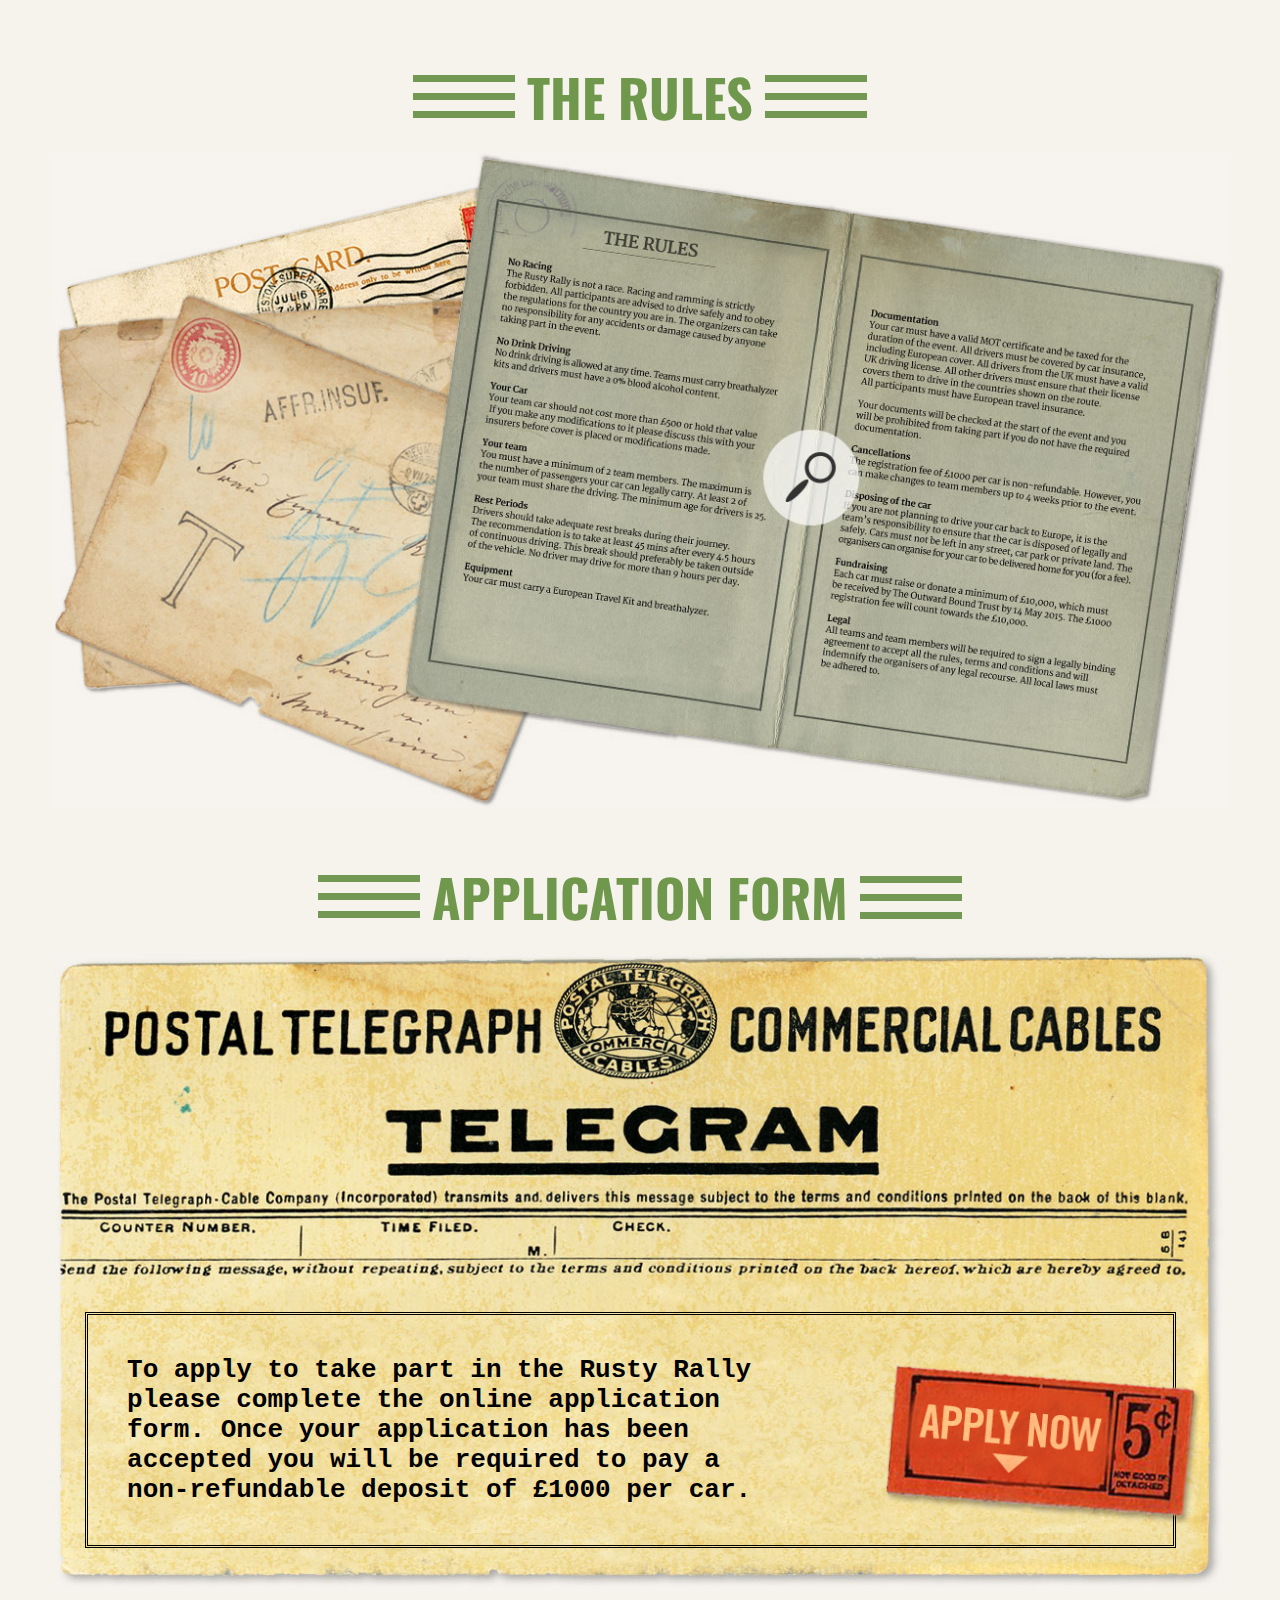
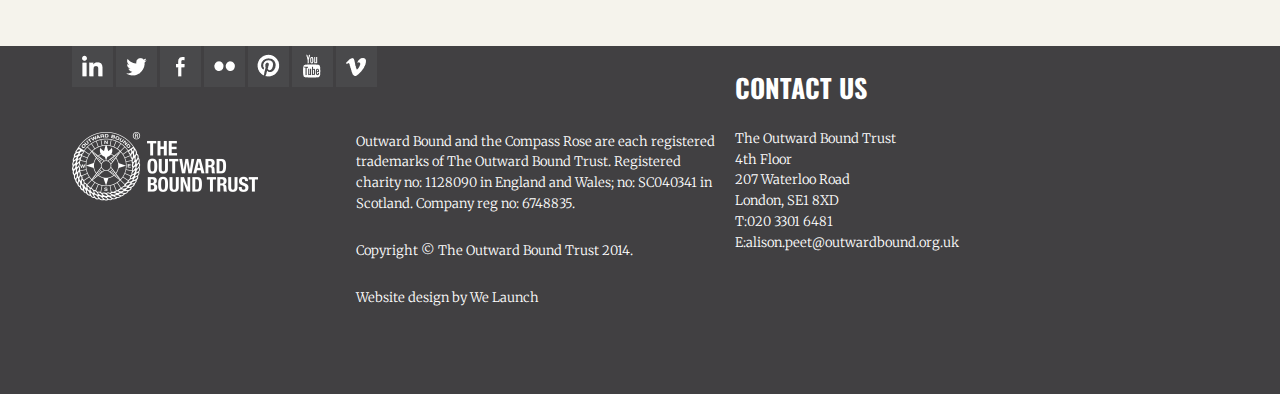
<file: index copy.html>
<!DOCTYPE html>
<html lang="en">
<head>
	<meta charset="utf-8" />
	<title>The Rusty Rally</title>
	
	<link rel="stylesheet" type="text/css" href="rusty.css">
	<link href="//maxcdn.bootstrapcdn.com/font-awesome/4.2.0/css/font-awesome.min.css" rel="stylesheet">

	<!--[if lt IE 9]> 
		<script src="http://html5shim.googlecode.com/svn/trunk/html5.js"></script> 
	<![endif]-->
	
	<meta name="viewport" content="width=device-width, initial-scale=1">
	
	<link href='http://fonts.googleapis.com/css?family=Oswald:400,300,700|Merriweather:400,300' rel='stylesheet' type='text/css'>
	<!-- Magnific Popup core CSS file -->
	<link rel="stylesheet" href="magnific-popup/magnific-popup.css"> 

	<script src="//ajax.googleapis.com/ajax/libs/jquery/1.11.1/jquery.min.js"></script>
	<link rel="stylesheet" href="slicknav/slicknav.css" />
	<script src="slicknav/jquery.slicknav.min.js"></script>
	
	<!-- bxSlider Javascript file -->
	<script src="bxslider/jquery.bxslider.min.js"></script>
	<!-- bxSlider CSS file -->
	<link href="bxslider/jquery.bxslider.css" rel="stylesheet" />

	<!-- Magnific Popup core JS file -->
	<script src="magnific-popup/jquery.magnific-popup.js"></script>
	
	<script>
		jQuery(function($) {
		  $('a[href*=#]:not([href=#])').click(function() {
			if (location.pathname.replace(/^\//,'') == this.pathname.replace(/^\//,'') && location.hostname == this.hostname) {
			  var target = $(this.hash);
			  target = target.length ? target : $('[name=' + this.hash.slice(1) +']');
			  if (target.length) {
				$('html,body').animate({
				  scrollTop: target.offset().top
				}, 1000);
				return false;
			  }
			}
		  });
		});
	</script>
	
	<script>
	  (function(i,s,o,g,r,a,m){i['GoogleAnalyticsObject']=r;i[r]=i[r]||function(){
	  (i[r].q=i[r].q||[]).push(arguments)},i[r].l=1*new Date();a=s.createElement(o),
	  m=s.getElementsByTagName(o)[0];a.async=1;a.src=g;m.parentNode.insertBefore(a,m)
	  })(window,document,'script','//www.google-analytics.com/analytics.js','ga');

	  ga('create', 'UA-58401155-1', 'auto');
	  ga('send', 'pageview');

	</script>
	
</head>
<body id="Top">

<header>
	<div id="header-content" class="group">
		<a href="http://www.outwardbound.org.uk/" target="_blank"><img src="images/logo.png" id="logo" alt="The Outward Bound Trust"></a>
		<nav>
			<ul id="menu1">
				<li><a href="#Challenge">The Challenge</a></li>
				<li><a href="#About">About us</a></li>
				<li><a href="#Aim">Our Aim</a></li>
				<li><a href="#Route">The Route</a></li>
				<li><a href="#Rules">The Rules</a></li>
				<li><a href="#Application">Application Form</a></li>
				<li><a href="https://mydonate.bt.com/events/rustyrally" target="_blank" class="donate">Make a donation</a></li>
			</ul>
		</nav>
	</div>
</header>

<div id="container">
	<div id="main">
		<img src="images/header.jpg" alt="The Rusty Rally">
		<div class="section">
			<a id="Challenge"></a>
			<h2><span>The Challenge</span></h2>
			<p>Take on the challenge of driving through 7 countries in 3 days, navigating some of the world’s most famous driving roads and spectacular high mountain passes. Add to the mix the fact that you have a car worth only £500 and this is a road trip worthy of a Top Gear special! <strong>This is The Rusty Rally.</strong></p>

			<p>Each evening The Rusty Rally Headquarters will relocate to a different town en route to our final destination, the magnificence of Lake Como. Having navigated your way to Rally HQ you will meet all the Rally teams to swap stories of strange people, places and cultures you have encountered along the way.</p> 

			<p>You will also get to enjoy local cuisine and entertainment and our intention is that every minute of your experience is an adventure, regardless of whether you are inside or outside of your vehicle.</p>

			<p>Each car will have a minimum of two people and your team’s first challenge is to find a vehicle for £500 that can take you across Europe in style!</p>
			
			
		</div>
		
		<div class="section slider">
			<div>
			  <ul class="bxslider">
				<li>
				  <img src="images/slide1.jpg" />
				</li>
				<li>
				  <img src="images/slide2.jpg" />
				</li>
				<li>
				  <img src="images/slide3.jpg" />
				</li>
				<li>
				  <img src="images/slide4.jpg" />
				</li>
				
			  </ul>
			</div>
			
			<div id="bx-pager">
			  <a data-slide-index="0" href=""><img src="images/slide1_thumb.jpg" /></a>
			  <a data-slide-index="1" href=""><img src="images/slide2_thumb.jpg" /></a>
			  <a data-slide-index="2" href=""><img src="images/slide3_thumb.jpg" /></a>
			  <a data-slide-index="3" href=""><img src="images/slide4_thumb.jpg" /></a>
			</div>

		</div>
		
		<div class="section">
			<a id="About"></a>
			<h2><span>About us</span></h2>

			<p>What we do is simple. We take groups of young people out of their comfort zone and give them adventures they never forget. For many, this is their first experience of wilderness – of limitless stars overhead, mountains and greenery as far as the eye can see, sometimes even something as simple as the sight of sheep – and it dramatically changes their perspective.</p>

			<p>And then the real adventure begins: within. Having to face new challenges in the company of peers, and experienced instructors, gives rise to new and intense emotions. It changes people, for the better. Forever.</p>
			
			<p>For more information about The Outward Bound Trust please visit <a href="http://www.outwardbound.org.uk/about-us/" target="_blank">our website</a>.</p>
		</div>
		
		<div class="section group">
			<a id="Aim"></a>
			<div class="one-half">
				<img src="images/aim.jpg" alt="Our Aim">
			</div>
			<div class="one-half">
			<h2><span>Our Aim</span></h2>
			<p>The Rusty Rally, whilst a fun challenge, will raise important funds for The Outward Bound Trust and we ask each car to raise or donate £10,000. The entire sum will go directly towards funding our bursary schemes that enable disadvantaged young people to attend a life changing course.</p>

			<p>We believe that a lack of funds should not be a barrier to boosting a young person’s confidence and self-esteem and improving their ability to work with others and to lead others. We are determined to make our courses as widely available as possible to all young people.</p>
			</div>
			
		</div>
		
		<div class="section image">
			<a id="Route"></a>
			<h2><span>The Route</span></h2>
			<img src="images/route.jpg" alt="The Route">
			
		</div>
		
		<div id="schedule" class="section">
			<p>This exciting route will see you drive through 7 countries in 3 days, taking in lakes, forests, mountain passes and who knows what else. The route is not set and it is your choice how you get your old banger to the final destination of the day.</p>
			
			<img src="images/day1.png" alt="Thursday, 21st May">
			
			<p>Rendezvous in Folkestone for an early mobilisation of The Rusty Rally teams. There will be time to exchange details and admire the mediocrity of the vehicles on display.</p>
			<p>From Calais we set off for a dramatic day as we plough through France, Belgium, Luxembourg and into Germany. You could stop off at one of the many military sites en route or take in a culinary tour, stocking up on French food, wine and Belgian beer.</p>
			<p>Rally HQ tonight is in the beautiful Alsace spa town of Niederbronn-Les-Bains with its eclectic mix of Franco-German architecture. End the evening in the town’s casino, enjoying your very own classic Casino Royale adventure.</p>
			
			<img src="images/day2.png" alt="Friday, 22nd May">
			
			<p>After a croissant and cafe au lait, we meet for a morning briefing before setting off. Our aim – to cross the border into Germany’s heartland. Travelling through the beauty of Baden-Baden we head onto the B500, one of Europe’s most beautiful driving roads through the magic of The Black Forest. Stop off for a sausage and pretzel next to The Rhine Falls, Europe’s very own Niagara Falls on the Swiss border. Head into the incredible wonder of Switzerland with its picture-book houses, lakes and dramatic mountains.</p>
			<p>Rally HQ tonight is high in The Alps, where we will enjoy a night of lederhosen and beer steins to the sound of an oompah band!</p>
			
			<img src="images/day3.png" alt="Saturday, 23rd May">
			
			<p>The alpine air is perfect to cure a few sore heads and morning briefing will prepare you for arguably the biggest adventure of your trip – the San Bernardino pass over the Swiss Alps. Have your driving gloves at the ready and your eyes peeled as you wind your way around the road described by Top Gear as one of the world’s ultimate driving experiences. You and your mediocre motor car will need to be in perfect unison for this magical yet perilous route.</p>
			<p>Cross over the final border into Italy and enjoy a drive along the shores of Lake Como, a popular retreat for aristocrats and Hollywood stars.</p>
			<p>Our final Rally HQ is in the Italian hillside and will offer a pool, spa, pasta and vino for you to relax when you reach the chequered flag, exhausted yet jubilant.</p>
			
			<img src="images/day4.png" alt="Sunday, 24th May">
			
			<p>At leisure. You can make your own arrangements to return home from Bergamo/Milan or choose to stay on in Europe. If you are not driving home you can arrange to dispose of your car in Italy or we can provide a driver to return your car to your door (for a fee).</p>
			
			
		</div>
		
		<div class="section image">
			<a id="Rules"></a>
			<h2><span>The Rules</span></h2>
			<a href="images/rules-lrg.jpg" class="popup-link"><img src="images/rules.jpg" alt="The Rules"></a>
		</div>
		
		<div id="application" class="section image">
			<a id="Application"></a>
			<h2><span>Application Form</span></h2>
			<div id="top">
				<img src="images/application-top-bg.jpg" alt="">
			</div>
			<div id="middle">
				<p>To apply to take part in the Rusty Rally please complete the online application form. Once your application has been accepted you will be required to pay a non&#8209;refundable deposit of £1000 per car.</p>
				<a href="https://outwardbound.wufoo.com/forms/z1euc2vu0h5x4cw/" target="_blank"><img src="images/application-button.png" id="apply" alt="Apply Now"></a>
			</div>
			<div id="bottom">
				<img src="images/application-bottom-bg.jpg" alt="">
			</div>
		</div>
	</div>
</div>

<footer>
	<div id="footer-content" class="group">
		<div id="social">
			<li>
				<a href="http://links.outwardbound.org.uk/linkedin/" title="LinkedIn" target="_blank"><img src="images/LinkedIn.png" alt="" class="hidden-xs"></a>
			</li>
			<li>
				<a href="http://links.outwardbound.org.uk/twitter/" title="Twitter" target="_blank"><img src="images/Twitter.png" alt="" class="hidden-xs"></a>
			</li>
			<li>
				<a href="http://links.outwardbound.org.uk/facebook/" title="Facebook" target="_blank">
					<img src="images/Facebook.png" alt="" class="hidden-xs">
				</a>
			</li>
			<li>
				<a href="http://links.outwardbound.org.uk/flickr/" title="Flickr" target="_blank">
					<img src="images/Flickr.png" alt="" class="hidden-xs">
				</a>
			</li>
			<li>
				<a href="http://links.outwardbound.org.uk/pinterest/" title="Pinterest" target="_blank">
					<img src="images/Pinterest.png" alt="" class="hidden-xs">
				</a>
			</li>
			<li>
				<a href="http://links.outwardbound.org.uk/youtube/" title="YouTube" target="_blank">
					<img src="images/YouTube.png" alt="" class="hidden-xs">
				</a>
			</li>
			<li>
				<a href="http://links.outwardbound.org.uk/vimeo/" title="Vimeo" target="_blank">
					<img src="images/Vimeo.png" alt="" class="hidden-xs">
				</a>
			</li>
		</div>
		<div class="col-one-quarter no-heading">
			<p><a href="http://www.outwardbound.org.uk/" target="_blank"><img src="images/logo.png" id="logo-footer" alt="The Outward Bound Trust"></a></p>
		</div>
		<div class="col-one-third no-heading">
			<p>Outward Bound and the Compass Rose are each registered trademarks of The Outward Bound Trust. Registered charity no: 1128090 in England and Wales; no: SC040341 in Scotland. Company reg no: 6748835.</p>
			
			<p>Copyright &copy; The Outward Bound Trust 2014.</p>

			<p>Website design by <a href="http://welaunch.co.uk" target="_blank">We Launch</a></p>
			
		</div>
		<div class="col-one-quarter">
			<h3>Contact us</h3>
			<p>The Outward Bound Trust<br>
			4th Floor<br>
			207 Waterloo Road<br>
			London, SE1 8XD<br> 
			T:020 3301 6481<br>
			E:alison.peet@outwardbound.org.uk</p>
		</div>
	</div>
	<a id="back-to-top" href="#Top"><i class="fa fa-angle-double-up"> <span>Back to top</span></i></a>
</footer>


<script>
$(document).ready(function(){
  $('.bxslider').bxSlider({
	  pagerCustom: '#bx-pager'
	});
});

jQuery(function(){
	jQuery('#menu1').slicknav({
		label: ''
	});
});
	
$(document).ready(function() {
  $('.popup-link').magnificPopup({type:'image'});
});
</script>
</body>
</html>
</file>
<file: the-italian-route/rusty.css>
/* @override http://localhost/rustyrally/rusty.css */

html, body {
	/*height: 100%;*/
}
body {
	text-align: center;
	color: #414042;
	background: #f5f3ec;
	margin: 0;
	font-family: 'Merriweather', serif;
}

img {
	display: block;
	max-width: 100%;
	height: auto;
	margin: 0 auto;
}

h1, h2, h3 {
	font-family: 'Oswald', sans-serif;
	text-transform: uppercase;
	color: #70984d;
}
h2 {
	font-size: 52px;
	line-height: 1em;
	background: url(images/heading-bg.png) no-repeat right center;
	display: inline-block;
	padding-right: 114px;
	margin-bottom: 30px;
}
h2 span {
	background: url(images/heading-bg.png) no-repeat left center;
	padding-left: 114px;
}
p {
	margin-top: 26px;
	margin-bottom: 26px;
}
h2 + p {
	margin-top: 0;
}

header {
	width: 100%;
	margin: 0 auto;
	background: #414042;
	padding-top: 20px;
	padding-bottom: 20px;
}
#header-content {
	width: 91.171749598716%;
	max-width: 1136px;
	margin: 0 auto;
	position: relative;
}
header #logo {
	float: left;
	padding-right: 40px;
	width: 186px;
}
header nav ul {
	float: right;
	margin-top: 24px;
	margin-bottom: 0;
	padding: 0;
}
header nav li {
	display: inline;
	font-family: 'Oswald', sans-serif;
	font-weight: 700;
	text-transform: uppercase;
	padding-right: 24px;
}
header nav li:last-of-type {
	padding-right: 0;
}
header nav li a {
	color: #fff;
	text-decoration: none;
}
header nav li a.donate {
	background: #70984d;
	padding: 7px 10px;
	-webkit-border-radius: 3px;
-moz-border-radius: 3px;
border-radius: 3px;
	margin-left: 10px;
}

/* SlickNav */
.slicknav_menu {
	background: #414042!important;
	top: 30px;
	right: 20px;
	display: block;
	position: absolute;
	z-index: 1000;
	font-family: 'Oswald', sans-serif;
	font-weight: 700;
	text-transform: uppercase;
	text-align: left;
	display: none;
}
.slicknav_menu li a {
	padding: 10px 20px;
}
.slicknav_nav {
	
}

#container {
	width: 100%;
	max-width: 1170px;
	margin: 0 auto;
	text-align: center;
	padding: 0 0 10px;
	font-size: 20px;
	line-height: 1.4em;
}

#sponsors {
	text-align: right;
	display:none;
}
#sponsors img {
	display: inline;
}
#sponsors #sponsored {
	width: 16.292134831461%;
}
#sponsors #paraplus {
	width: 12.760834670947%;
}
#sponsors #zoek {
	width: 10.112359550562%;
}

.section {
	width: 86%;
	margin: 20px auto 0;
}
.section.image {
	width: 100%;
}
.section p a {
	color: #414042;
	text-decoration: none;
	border-bottom: 1px dotted;
}
.section a:hover {
	border-bottom: none;
}

#challenge.section {
	margin-top: 0;
}


.one-half {
	width: 50%;
	float: left;
}

.col-one-third {
	width: 33.333333333%;
	float: left;
}
.col-one-quarter {
	width: 25%;
	float: left;
}
.col-one-sixth {
	width: 16%;
	float: left;
}
.col-one-sixth a {
	display: block;
}


/* Flexslider */
.section.slider {
	width: 96%;
}
#carousel .flex-viewport {
	margin-left: 1.5%;
}
.flex-viewport {
	
}
#carousel.flexslider .slides li {
	
}

#schedule img {
	margin-top: 38px;
	margin-bottom: 30px;
}

#application #middle {
	background: url(images/application-mid-bg.jpg) repeat-y;
	background-size: 100%;
	font: bold 26px Courier;
	color: #000;
	max-width: 1186px;
	margin: 0 auto;
	position: relative;
}
#application #middle p {
	padding: 40px 32.040472175379% 40px 3.372681281619%;
	margin-top: 0;
	margin-bottom: 0;
	margin-left: 2.529510961214%;
	margin-right: 4.215851602024%;
	text-align: left;
	border: 3px double #000;
}
#application #middle #apply {
	position: absolute;
	right: 2%;
	bottom: 20px;
	width: 27.824620573356%;
}

footer {
	width: 100%;
	margin: 46px auto 0;
	color: #fff;
	background: #414042;
	font-size: 13px;
	font-weight: 300;
	text-align: left;
	padding-bottom: 60px;
	line-height: 1.6em;
}
#footer-content {
	width: 91.171749598716%;
	max-width: 1136px;
	margin: 0 auto;
	position: relative;
}
footer #logo-footer {
	padding-right: 40px;
	width: 186px;
}
footer img {
	margin-left: 0;
	margin-right: 0;
}
footer p {
	padding-right: 5%;
}
footer h3 {
	color: #fff;
	font-size: 26px;
	line-height: 1.2em;
}
footer a {
	color: #fff;
	text-decoration: none;
}
footer a:hover {
	text-decoration: underline;
}
footer #social {
	position: absolute;
	top: 0;
	left: 0;
}
footer #social li {
	display: inline-block;
}
footer .no-heading {
	padding-top: 60px;
}

#back-to-top {
	position:fixed;right:17px;bottom:17px;padding:5px 12px;-webkit-border-radius:3px;border-radius:3px;background:rgba(0,0,0,.7);color:#fff;z-index:9999;
	
}
#back-to-top span {
	font-family: 'Merriweather', serif!important;
	font-size: 11px;
}

a.seeimage{
background: #70984d;
padding: 7px 10px;
-webkit-border-radius: 3px;
-moz-border-radius: 3px;
border-radius: 3px;
text-decoration: none;
color: white;
font-family: 'Oswald', sans-serif;
text-transform: uppercase;

}


/* self-clear floats */

.group:after {
	content: "."; 
    display: block; 
    height: 0; 
    clear: both; 
    visibility: hidden;
}

@media only screen and (max-width: 940px) {
header nav {
	display: none;
}
.slicknav_menu {
	display: block;
}

#container {
	font-size: 1em;
}

h2 {
	font-size: 30px;
	background-size: 60px;
	padding-right: 66px;
}
h2 span {
	background-size: 60px;
	padding-left: 66px;
}

#application #middle {
	font-size: 1.3em;
}

.col-one-third {
	width: 50%;
}
.col-one-quarter {
	width: 50%;
}
.col-one-sixth {
	width: 50%;
}

.one-half img {
	width: 90%;
}
		
}

@media only screen and (max-width: 600px) {
header {
	position: static;
}
header #logo {
	width: 140px;
}

#container {
	font-size: 0.9em;
	margin-top: 0;
}

h2 {
	font-size: 20px;
	background-size: 40px;
	padding-right: 46px;
}
h2 span {
	background-size: 40px;
	padding-left: 46px;
}

#carousel.flexslider {
	display: none;
}
.bx-wrapper {
	margin-bottom: 10px!important;
}
.bx-wrapper .bx-prev {
	margin-left: 0!important;
}

.bx-wrapper .bx-next {
	margin-right: 0!important;
}

#application #middle {
	font-size: 1em;
}
#application #middle p {
	padding-right: 3.372681281619%;
	padding-bottom: 6em;
	padding-top: 20px;
}
#application #middle #apply {
	bottom: 0;
	width: 30%;
}

.one-half, .col-one-third, .col-one-quarter {
	width: 100%;
}

.one-half img {
	width: 80%;
}

footer #social li {
	width: 12%;
}

#back-to-top span {
	display: none;
}


	
}
</file>
<file: rusty.css>
/* @override http://localhost/rustyrally/rusty.css */

html, body {
	/*height: 100%;*/
}
body {
	text-align: center;
	color: #414042;
	background: #f5f3ec;
	margin: 0;
	font-family: 'Merriweather', serif;
}

img {
	display: block;
	max-width: 100%;
	height: auto;
	margin: 0 auto;
}

h1, h2, h3 {
	font-family: 'Oswald', sans-serif;
	text-transform: uppercase;
	color: #70984d;
}
h2 {
	font-size: 52px;
	line-height: 1em;
	background: url(images/heading-bg.png) no-repeat right center;
	display: inline-block;
	padding-right: 114px;
	margin-bottom: 30px;
}
h2 span {
	background: url(images/heading-bg.png) no-repeat left center;
	padding-left: 114px;
}
p {
	margin-top: 26px;
	margin-bottom: 26px;
}
h2 + p {
	margin-top: 0;
}

header {
	width: 100%;
	margin: 0 auto;
	background: #414042;
	padding-top: 20px;
	padding-bottom: 20px;
}
#header-content {
	width: 91.171749598716%;
	max-width: 1136px;
	margin: 0 auto;
	position: relative;
}
header #logo {
	float: left;
	padding-right: 40px;
	width: 186px;
}
header nav ul {
	float: right;
	margin-top: 24px;
	margin-bottom: 0;
	padding: 0;
}
header nav li {
	display: inline;
	font-family: 'Oswald', sans-serif;
	font-weight: 700;
	text-transform: uppercase;
	padding-right: 24px;
}
header nav li:last-of-type {
	padding-right: 0;
}
header nav li a {
	color: #fff;
	text-decoration: none;
}
header nav li a.donate {
	background: #70984d;
	padding: 7px 10px;
	-webkit-border-radius: 3px;
-moz-border-radius: 3px;
border-radius: 3px;
	margin-left: 10px;
}

/* SlickNav */
.slicknav_menu {
	background: #414042!important;
	top: 30px;
	right: 20px;
	display: block;
	position: absolute;
	z-index: 1000;
	font-family: 'Oswald', sans-serif;
	font-weight: 700;
	text-transform: uppercase;
	text-align: left;
	display: none;
}
.slicknav_menu li a {
	padding: 10px 20px;
}
.slicknav_nav {
	
}

#container {
	width: 100%;
	max-width: 1170px;
	margin: 0 auto;
	text-align: center;
	padding: 0 0 10px;
	font-size: 20px;
	line-height: 1.4em;
}

#sponsors {
	text-align: right;
	display:none;
}
#sponsors img {
	display: inline;
}
#sponsors #sponsored {
	width: 16.292134831461%;
}
#sponsors #paraplus {
	width: 12.760834670947%;
}
#sponsors #zoek {
	width: 10.112359550562%;
}

.section {
	width: 86%;
	margin: 20px auto 0;
}
.section.image {
	width: 100%;
}
.section p a {
	color: #414042;
	text-decoration: none;
	border-bottom: 1px dotted;
}
.section a:hover {
	border-bottom: none;
}

#challenge.section {
	margin-top: 0;
}


.one-half {
	width: 50%;
	float: left;
}

.col-one-third {
	width: 33.333333333%;
	float: left;
}
.col-one-quarter {
	width: 25%;
	float: left;
}
.col-one-sixth {
	width: 16%;
	float: left;
}
.col-one-sixth a {
	display: block;
}


/* Flexslider */
.section.slider {
	width: 96%;
}
#carousel .flex-viewport {
	margin-left: 1.5%;
}
.flex-viewport {
	
}
#carousel.flexslider .slides li {
	
}

#schedule img {
	margin-top: 38px;
	margin-bottom: 30px;
}

#application #middle {
	background: url(images/application-mid-bg.jpg) repeat-y;
	background-size: 100%;
	font: bold 26px Courier;
	color: #000;
	max-width: 1186px;
	margin: 0 auto;
	position: relative;
}
#application #middle p {
	padding: 40px 32.040472175379% 40px 3.372681281619%;
	margin-top: 0;
	margin-bottom: 0;
	margin-left: 2.529510961214%;
	margin-right: 4.215851602024%;
	text-align: left;
	border: 3px double #000;
}
#application #middle #apply {
	position: absolute;
	right: 2%;
	bottom: 20px;
	width: 27.824620573356%;
}

footer {
	width: 100%;
	margin: 46px auto 0;
	color: #fff;
	background: #414042;
	font-size: 13px;
	font-weight: 300;
	text-align: left;
	padding-bottom: 60px;
	line-height: 1.6em;
}
#footer-content {
	width: 91.171749598716%;
	max-width: 1136px;
	margin: 0 auto;
	position: relative;
}
footer #logo-footer {
	padding-right: 40px;
	width: 186px;
}
footer img {
	margin-left: 0;
	margin-right: 0;
}
footer p {
	padding-right: 5%;
}
footer h3 {
	color: #fff;
	font-size: 26px;
	line-height: 1.2em;
}
footer a {
	color: #fff;
	text-decoration: none;
}
footer a:hover {
	text-decoration: underline;
}
footer #social {
	position: absolute;
	top: 0;
	left: 0;
}
footer #social li {
	display: inline-block;
}
footer .no-heading {
	padding-top: 60px;
}

#back-to-top {
	position:fixed;right:17px;bottom:17px;padding:5px 12px;-webkit-border-radius:3px;border-radius:3px;background:rgba(0,0,0,.7);color:#fff;z-index:9999;
	
}
#back-to-top span {
	font-family: 'Merriweather', serif!important;
	font-size: 11px;
}

a.seeimage{
background: #70984d;
padding: 7px 10px;
-webkit-border-radius: 3px;
-moz-border-radius: 3px;
border-radius: 3px;
text-decoration: none;
color: white;
font-family: 'Oswald', sans-serif;
text-transform: uppercase;

}


/* self-clear floats */

.group:after {
	content: "."; 
    display: block; 
    height: 0; 
    clear: both; 
    visibility: hidden;
}

@media only screen and (max-width: 940px) {
header nav {
	display: none;
}
.slicknav_menu {
	display: block;
}

#container {
	font-size: 1em;
}

h2 {
	font-size: 30px;
	background-size: 60px;
	padding-right: 66px;
}
h2 span {
	background-size: 60px;
	padding-left: 66px;
}

#application #middle {
	font-size: 1.3em;
}

.col-one-third {
	width: 50%;
}
.col-one-quarter {
	width: 50%;
}
.col-one-sixth {
	width: 50%;
}

.one-half img {
	width: 90%;
}
		
}

@media only screen and (max-width: 600px) {
header {
	position: static;
}
header #logo {
	width: 140px;
}

#container {
	font-size: 0.9em;
	margin-top: 0;
}

h2 {
	font-size: 20px;
	background-size: 40px;
	padding-right: 46px;
}
h2 span {
	background-size: 40px;
	padding-left: 46px;
}

#carousel.flexslider {
	display: none;
}
.bx-wrapper {
	margin-bottom: 10px!important;
}
.bx-wrapper .bx-prev {
	margin-left: 0!important;
}

.bx-wrapper .bx-next {
	margin-right: 0!important;
}

#application #middle {
	font-size: 1em;
}
#application #middle p {
	padding-right: 3.372681281619%;
	padding-bottom: 6em;
	padding-top: 20px;
}
#application #middle #apply {
	bottom: 0;
	width: 30%;
}

.one-half, .col-one-third, .col-one-quarter {
	width: 100%;
}

.one-half img {
	width: 80%;
}

footer #social li {
	width: 12%;
}

#back-to-top span {
	display: none;
}


	
}
</file>
